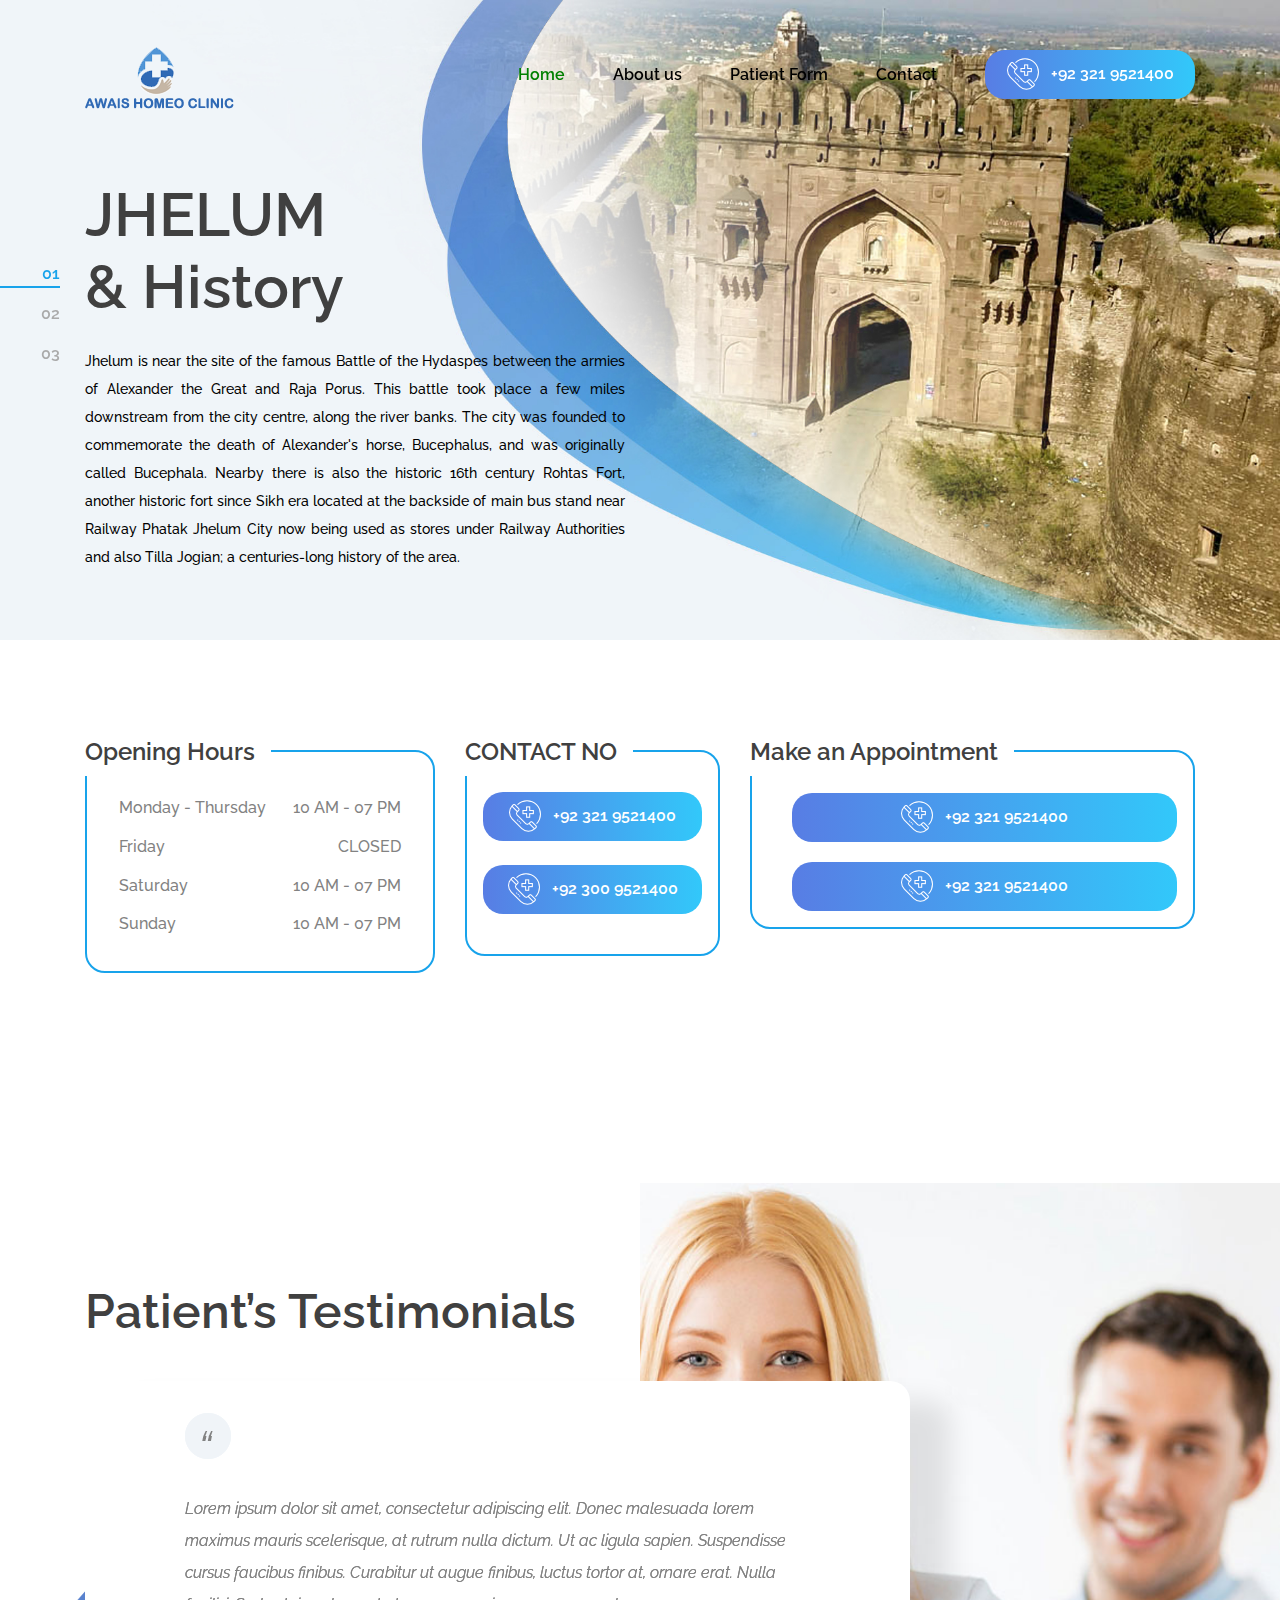
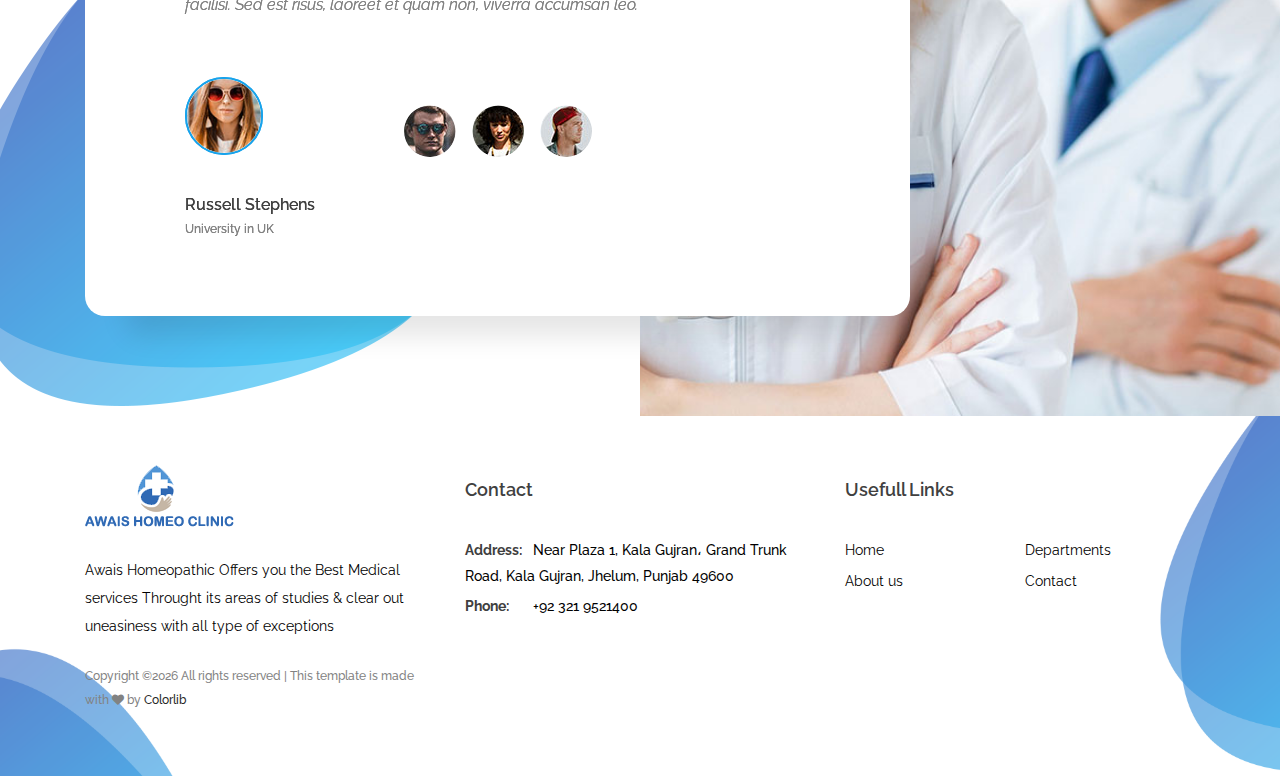
<file: source/index.html>
<!DOCTYPE html>
<html lang="en">
<head>
    <title>Medication</title>

    <!-- Required meta tags -->
    <meta charset="utf-8">
    <meta name="viewport" content="width=device-width, initial-scale=1, shrink-to-fit=no">

    <!-- Bootstrap CSS -->
    <link rel="stylesheet" href="css/bootstrap.min.css">

    <link rel="stylesheet" type="text/css" href="https://cdnjs.cloudflare.com/ajax/libs/font-awesome/4.7.0/css/font-awesome.min.css">

    <!-- Swiper CSS -->
    <link rel="stylesheet" href="css/swiper.min.css">

    <!-- Styles -->
    <link rel="stylesheet" href="style.css">
    <script src="js/custom.js"></script>
</head>
<body>
    <header class="site-header">
        <div class="nav-bar">
            <div class="container">
                <div class="row">
                    <div class="col-12 d-flex flex-wrap justify-content-between align-items-center">
                        <div class="site-branding d-flex align-items-center">
                           <a class="d-block" href="index.html" rel="home"><img class="d-block" src="images/logo.png" alt="logo"></a>
                        </div><!-- .site-branding -->

                        <nav class="site-navigation d-flex justify-content-end align-items-center">
                            <ul class="d-flex flex-column flex-lg-row justify-content-lg-end align-items-center">
                                <li class="current-menu-item"><a href="index.html">Home</a></li>
                                <li><a href="about.html">About us</a></li>
                                <li><a href="news.html">Patient Form</a></li>
                                <li><a href="contact.html">Contact</a></li>


                                <li class="call-btn button gradient-bg mt-3 mt-md-0">
                                    <a class="d-flex justify-content-center align-items-center" href="#"><img src="images/emergency-call.png"> +92 321 9521400</a>
                                </li>
                            </ul>
                        </nav><!-- .site-navigation -->

                        <div class="hamburger-menu d-lg-none">
                            <span></span>
                            <span></span>
                            <span></span>
                            <span></span>
                        </div><!-- .hamburger-menu -->
                    </div><!-- .col -->
                </div><!-- .row -->
            </div><!-- .container -->
        </div><!-- .nav-bar -->

        <div class="swiper-container hero-slider">
            <div class="swiper-wrapper">
                <div class="swiper-slide hero-content-wrap" style="background-image: url('images/hero-1.jpg');">
                    <div class="hero-content-overlay position-absolute w-100 h-100">
                        <div class="container h-100">
                            <div class="row h-100">
                                <div class="col-12 col-lg-6 d-flex flex-column justify-content-center align-items-start" style="margin-top: 150px;">
                                    <header class="entry-header">
                                        <h1 style=" ">JHELUM<br> & History</h1>
                                    </header><!-- .entry-header -->

                                    <div class="entry-content mt-4">
                                        <p style="color: black; text-align: justify;">Jhelum is near the site of the famous Battle of the Hydaspes between the armies of Alexander the Great and Raja Porus. This battle took place a few miles downstream from the city centre, along the river banks. The city was founded to commemorate the death of Alexander's horse, Bucephalus, and was originally called Bucephala. Nearby there is also the historic 16th century Rohtas Fort, another historic fort since Sikh era located at the backside of main bus stand near Railway Phatak Jhelum City now being used as stores under Railway Authorities and also Tilla Jogian; a centuries-long history of the area. </p>
                                    </div><!-- .entry-content -->

                                    <footer class="entry-footer d-flex flex-wrap align-items-center mt-4">
                                        
                                    </footer><!-- .entry-footer -->
                                </div><!-- .col -->
                            </div><!-- .row -->
                        </div><!-- .container -->
                    </div><!-- .hero-content-overlay -->
                </div><!-- .hero-content-wrap -->

                <div class="swiper-slide hero-content-wrap" style="background-image: url('images/hero-2.jpg')">
                    <div class="hero-content-overlay position-absolute w-100 h-100">
                        <div class="container h-100">
                            <div class="row h-100">
                                <div class="col-12 col-lg-6 d-flex flex-column justify-content-center align-items-start" style="margin-top: 150px;">
                                    <header class="entry-header">
                                        <h1>Jhelum<br>River</h1>
                                    </header><!-- .entry-header -->

                                    <div class="entry-content mt-4">
                                        <p style="color: black; text-align: justify;">Jehlum River or Jhelum River is the largest and most western of the five rivers of Punjab, and passes through Jhelum District. It is a tributary of the Indus River and has a total length of about 480 miles (774 kilometers).</p>
                                    </div><!-- .entry-content -->

                                    <footer class="entry-footer d-flex flex-wrap align-items-center mt-4">
                                        
                                    </footer><!-- .entry-footer -->
                                </div><!-- .col -->
                            </div><!-- .row -->
                        </div><!-- .container -->
                    </div><!-- .hero-content-overlay -->
                </div><!-- .hero-content-wrap -->

                <div class="swiper-slide hero-content-wrap" style="background-image: url('images/hero-3.jpg')">
                    <div class="hero-content-overlay position-absolute w-100 h-100">
                        <div class="container h-100">
                            <div class="row h-100">
                                <div class="col-12 col-lg-6 d-flex flex-column justify-content-center align-items-start" style="margin-top: 150px;">
                                    <header class="entry-header">
                                        <h1>About Awais<br>Homeopathic Clinic</h1>
                                    </header><!-- .entry-header -->

                                    <div class="entry-content mt-4">
                                        <p>Homoeopathic Medical Practitioner & Principal Hadi Homopathic Medical Collage Jhelum. Northern Punjab Rawalpindi, Pakistan</p>
                                    </div><!-- .entry-content -->

                                    <footer class="entry-footer d-flex flex-wrap align-items-center mt-4">
                                        
                                    </footer><!-- .entry-footer -->
                                </div><!-- .col -->
                            </div><!-- .row -->
                        </div><!-- .container -->
                    </div><!-- .hero-content-overlay -->
                </div><!-- .hero-content-wrap -->
            </div><!-- .swiper-wrapper -->

            <div class="pagination-wrap position-absolute w-100">
                <div class="swiper-pagination d-flex flex-row flex-md-column"></div>
            </div><!-- .pagination-wrap -->
        </div><!-- .hero-slider -->
    </header><!-- .site-header -->

    <div class="homepage-boxes">
        <div class="container">
            <div class="row">
                <div class="col-12 col-md-6 col-lg-4">
                    <div class="opening-hours">
                        <h2 class="d-flex align-items-center">Opening Hours</h2>

                        <ul class="p-0 m-0">
                            <li>Monday - Thursday <span>10 AM - 07 PM </span></li>
                            <li>Friday <span>CLOSED</span></li>
                            <li>Saturday <span>10 AM - 07 PM</span></li>
                            <li>Sunday <span>10 AM - 07 PM</span></li>
                        </ul>
                    </div>
                </div>

                <div class="col-12 col-md-6 col-lg-3 mt-5 mt-md-0">
                    <div class="emergency-box">
                        <h2 class="d-flex align-items-center">CONTACT NO</h2>

                        <div class="call-btn button gradient-bg">
                            <a class="d-flex justify-content-center align-items-center" href="#"><img src="images/emergency-call.png"> +92 321 9521400</a>
                        </div>

                        <div class="call-btn button gradient-bg">
                            <a class="d-flex justify-content-center align-items-center" href="#"><img src="images/emergency-call.png"> +92 300 9521400</a>
                        </div>
                       
                    </div>
                </div>

                <div class="col-12 col-md-6 col-lg-5 mt-5 mt-lg-0">
                    <div class="appointment-box">
                        <h2 class="d-flex align-items-center">Make an Appointment</h2>

                       <!-- <form class="d-flex flex-wrap justify-content-between">
                            <select class="select-department">
                                <option value="value1">Select Department</option>
                                <option value="value2">Select Department 1</option>
                                <option value="value3">Select Department 2</option>
                            </select>

                            <select class="select-doctor">
                                <option>Select Doctor</option>
                                <option>Select Doctor 1</option>
                                <option>Select Doctor 2</option>
                            </select>

                            <input type="text" placeholder="Name">

                            <input type="number" placeholder="Phone No">

                            <input class="button gradient-bg" type="submit" value="Boom Appoitnment">
                        </form> -->

                        <div class="call-btn button gradient-bg" style="margin-top: 25px;">
                            <a class="d-flex justify-content-center align-items-center" href="#"><img src="images/emergency-call.png"> +92 321 9521400</a>
                        </div>

                        <div class="call-btn button gradient-bg" style="margin-top: 20px;">
                            <a class="d-flex justify-content-center align-items-center" href="#"><img src="images/emergency-call.png"> +92 321 9521400</a>
                        </div>
                    </div>

                </div>
            </div>
        </div>
    </div>

    <section class="testimonial-section">
        <div class="container">
            <div class="row">
                <div class="col-12">
                    <h2>Patient’s Testimonials</h2>
                </div>
            </div>
        </div>

        <!-- Swiper -->
        <div class="testimonial-slider">
            <div class="container">
                <div class="row">
                    <div class="col-12 col-lg-9">
                        <div class="testimonial-bg-shape">
                            <div class="swiper-container testimonial-slider-wrap">
                                <div class="swiper-wrapper">
                                    <div class="swiper-slide">
                                        <div class="entry-content">
                                            <p>Lorem ipsum dolor sit amet, consectetur adipiscing elit. Donec malesuada lorem maximus mauris scelerisque, at rutrum nulla dictum. Ut ac ligula sapien. Suspendisse cursus faucibus finibus. Curabitur ut augue finibus, luctus tortor at, ornare erat. Nulla facilisi. Sed est risus, laoreet et quam non, viverra accumsan leo.</p>
                                        </div><!-- .entry-content -->

                                        <div class="entry-footer">
                                            <figure class="user-avatar">
                                                <img src="images/user-1.jpg" alt="">
                                            </figure><!-- .user-avatar -->

                                            <h3 class="testimonial-user">Russell Stephens <span>University in UK</span></h3>
                                        </div><!-- .entry-footer -->
                                    </div><!-- .swiper-slide -->

                                    <div class="swiper-slide">
                                        <div class="entry-content">
                                            <p>Lorem ipsum dolor sit amet, consectetur adipiscing elit. Donec malesuada lorem maximus mauris scelerisque, at rutrum nulla dictum. Ut ac ligula sapien. Suspendisse cursus faucibus finibus. Curabitur ut augue finibus, luctus tortor at, ornare erat. Nulla facilisi. Sed est risus, laoreet et quam non, viverra accumsan leo.</p>
                                        </div><!-- .entry-content -->

                                        <div class="entry-footer">
                                            <figure class="user-avatar">
                                                <img src="images/user-2.jpg" alt="">
                                            </figure><!-- .user-avatar -->

                                            <h3 class="testimonial-user">Russell Stephens <span>University in UK</span></h3>
                                        </div><!-- .entry-footer -->
                                    </div><!-- .swiper-slide -->

                                    <div class="swiper-slide">
                                        <div class="entry-content">
                                            <p>Lorem ipsum dolor sit amet, consectetur adipiscing elit. Donec malesuada lorem maximus mauris scelerisque, at rutrum nulla dictum. Ut ac ligula sapien. Suspendisse cursus faucibus finibus. Curabitur ut augue finibus, luctus tortor at, ornare erat. Nulla facilisi. Sed est risus, laoreet et quam non, viverra accumsan leo.</p>
                                        </div><!-- .entry-content -->

                                        <div class="entry-footer">
                                            <figure class="user-avatar">
                                                <img src="images/user-3.jpg" alt="">
                                            </figure><!-- .user-avatar -->

                                            <h3 class="testimonial-user">Russell Stephens <span>University in UK</span></h3>
                                        </div><!-- .entry-footer -->
                                    </div><!-- .swiper-slide -->

                                    <div class="swiper-slide">
                                        <div class="entry-content">
                                            <p>Lorem ipsum dolor sit amet, consectetur adipiscing elit. Donec malesuada lorem maximus mauris scelerisque, at rutrum nulla dictum. Ut ac ligula sapien. Suspendisse cursus faucibus finibus. Curabitur ut augue finibus, luctus tortor at, ornare erat. Nulla facilisi. Sed est risus, laoreet et quam non, viverra accumsan leo.</p>
                                        </div><!-- .entry-content -->

                                        <div class="entry-footer">
                                            <figure class="user-avatar">
                                                <img src="images/user-4.jpg" alt="">
                                            </figure><!-- .user-avatar -->

                                            <h3 class="testimonial-user">Russell Stephens <span>University in UK</span></h3>
                                        </div><!-- .entry-footer -->
                                    </div><!-- .swiper-slide -->
                                </div><!-- .swiper-wrapper -->

                                <div class="swiper-pagination-wrap">
                                    <div class="container">
                                        <div class="row">
                                            <div class="col-12">
                                                <div class="swiper-pagination position-relative flex justify-content-center align-items-center"></div>
                                            </div><!-- .col -->
                                        </div><!-- .row -->
                                    </div><!-- .container -->
                                </div>
                            </div>
                        </div>
                    </div>
                </div>
            </div>
        </div><!-- .testimonial-slider -->
    </section><!-- .testimonial-section -->

  <!--  <div class="the-news">
        <div class="container">
            <div class="row">
                <div class="col-12">
                    <h2>The News</h2>

                    <div class="row">
                        <div class="col-12 col-md-6 col-lg-4">
                            <div class="the-news-wrap">
                                <figure class="post-thumbnail">
                                    <a href="#"><img src="images/news-1.png" alt=""></a>
                                </figure>

                                <header class="entry-header">
                                    <h3>The latest in Medicine</h3>

                                    <div class="post-metas d-flex flex-wrap align-items-center">
                                        <div class="posted-date"><label>Date: </label><a href="#">April 12, 2018</a></div>

                                        <div class="posted-by"><label>By: </label><a href="#">Dr. Jake Williams</a></div>

                                        <div class="post-comments"><a href="#">2 Comments</a></div>
                                    </div>
                                </header>

                                <div class="entry-content">
                                    <p>Lorem ipsum dolor sit amet, consectetur adipiscing elit. Donec malesuada lorem maximus mauris scelerisque, at rutrum nulla dictum. Ut ac ligula sapien. Suspendisse cursus faucibus finibus. </p>
                                </div>
                            </div>
                        </div>

                        <div class="col-12 col-md-6 col-lg-4">
                            <div class="the-news-wrap">
                                <figure class="post-thumbnail">
                                    <a href="#"><img src="images/news-2.png" alt=""></a>
                                </figure>

                                <header class="entry-header">
                                    <h3>All you need to know about pills</h3>

                                    <div class="post-metas d-flex flex-wrap align-items-center">
                                        <div class="posted-date"><label>Date: </label><a href="#">April 12, 2018</a></div>

                                        <div class="posted-by"><label>By: </label><a href="#">Dr. Jake Williams</a></div>

                                        <div class="post-comments"><a href="#">2 Comments</a></div>
                                    </div>
                                </header>

                                <div class="entry-content">
                                    <p>Lorem ipsum dolor sit amet, consectetur adipiscing elit. Donec malesuada lorem maximus mauris scelerisque, at rutrum nulla dictum. Ut ac ligula sapien. Suspendisse cursus faucibus finibus. </p>
                                </div>
                            </div>
                        </div>

                        <div class="col-12 col-md-6 col-lg-4">
                            <div class="the-news-wrap">
                                <figure class="post-thumbnail">
                                    <a href="#"><img src="images/news-3.png" alt=""></a>
                                </figure>

                                <header class="entry-header">
                                    <h3>Marketing and Medicine</h3>

                                    <div class="post-metas d-flex flex-wrap align-items-center">
                                        <div class="posted-date"><label>Date: </label><a href="#">April 12, 2018</a></div>

                                        <div class="posted-by"><label>By: </label><a href="#">Dr. Jake Williams</a></div>

                                        <div class="post-comments"><a href="#">2 Comments</a></div>
                                    </div>
                                </header>

                                <div class="entry-content">
                                    <p>Lorem ipsum dolor sit amet, consectetur adipiscing elit. Donec malesuada lorem maximus mauris scelerisque, at rutrum nulla dictum. Ut ac ligula sapien. Suspendisse cursus faucibus finibus. </p>
                                </div>
                            </div>
                        </div>
                    </div>
                </div>
            </div>
        </div>
    </div> -->

    <!--
    <div class="subscribe-banner">
        <div class="container">
            <div class="row">
                <div class="col-12 col-lg-8 offset-lg-2">
                    <h2>Subscribe to our newsletter</h2>

                    <form>
                        <input type="email" placeholder="E-mail address">
                        <input class="button gradient-bg" type="submit" value="Subscribe">
                    </form>
                </div>
            </div>
        </div>
    </div>
    -->
    <footer class="site-footer">
        <div class="footer-widgets">
            <div class="container">
                <div class="row">
                    <div class="col-12 col-md-6 col-lg-4">
                        <div class="foot-about">
                            <h2><a href="#"><img src="images/logo.png" alt=""></a></h2>

                            <p style="color: black;">Awais Homeopathic Offers you the Best Medical services Throught its areas of studies & clear out uneasiness with all type of exceptions </p>

                            <p class="copyright"><!-- Link back to Colorlib can't be removed. Template is licensed under CC BY 3.0. -->
Copyright &copy;<script>document.write(new Date().getFullYear());</script> All rights reserved | This template is made with <i class="fa fa-heart" aria-hidden="true"></i> by <a href="https://colorlib.com" target="_blank">Colorlib</a>
<!-- Link back to Colorlib can't be removed. Template is licensed under CC BY 3.0. --></p>
                        </div><!-- .foot-about -->
                    </div><!-- .col -->

                    <div class="col-12 col-md-6 col-lg-4 mt-5 mt-md-0">
                        <div class="foot-contact">
                            <h2>Contact</h2>

                            <ul class="p-0 m-0">
                                <li style="color: black;"><span><strong>Address:</strong></span> Near Plaza 1, Kala Gujran، Grand Trunk Road, Kala Gujran, Jhelum, Punjab 49600</li>
                                <li style="color: black;"><span><strong>Phone:</strong></span> +92 321 9521400</li>
                                
                            </ul>
                        </div>
                    </div><!-- .col -->

                    <div class="col-12 col-md-6 col-lg-4 mt-5 mt-md-0">
                        <div class="foot-links">
                            <h2>Usefull Links</h2>

                            <ul class="p-0 m-0" >
                                <li ><a href="index.html" style="color: black;">Home</a></li>
                                <li ><a href="about.html" style="color: black;">About us</a></li>
                                <li><a href="#" style="color: black;">Departments</a></li>
                                <li><a href="contact.html" style="color: black;">Contact</a></li>
                                
                            </ul>
                        </div><!-- .foot-links -->
                    </div><!-- .col -->
                </div><!-- .row -->
            </div><!-- .container -->
        </div><!-- .footer-widgets -->
    </footer><!-- .site-footer -->

    <script type='text/javascript' src='js/jquery.js'></script>
    <script type='text/javascript' src='js/jquery.collapsible.min.js'></script>
    <script type='text/javascript' src='js/swiper.min.js'></script>
    <script type='text/javascript' src='js/jquery.countdown.min.js'></script>
    <script type='text/javascript' src='js/circle-progress.min.js'></script>
    <script type='text/javascript' src='js/jquery.countTo.min.js'></script>
    <script type='text/javascript' src='js/jquery.barfiller.js'></script>
    <script type='text/javascript' src='js/custom.js'></script>
</body>
</html>
</file>
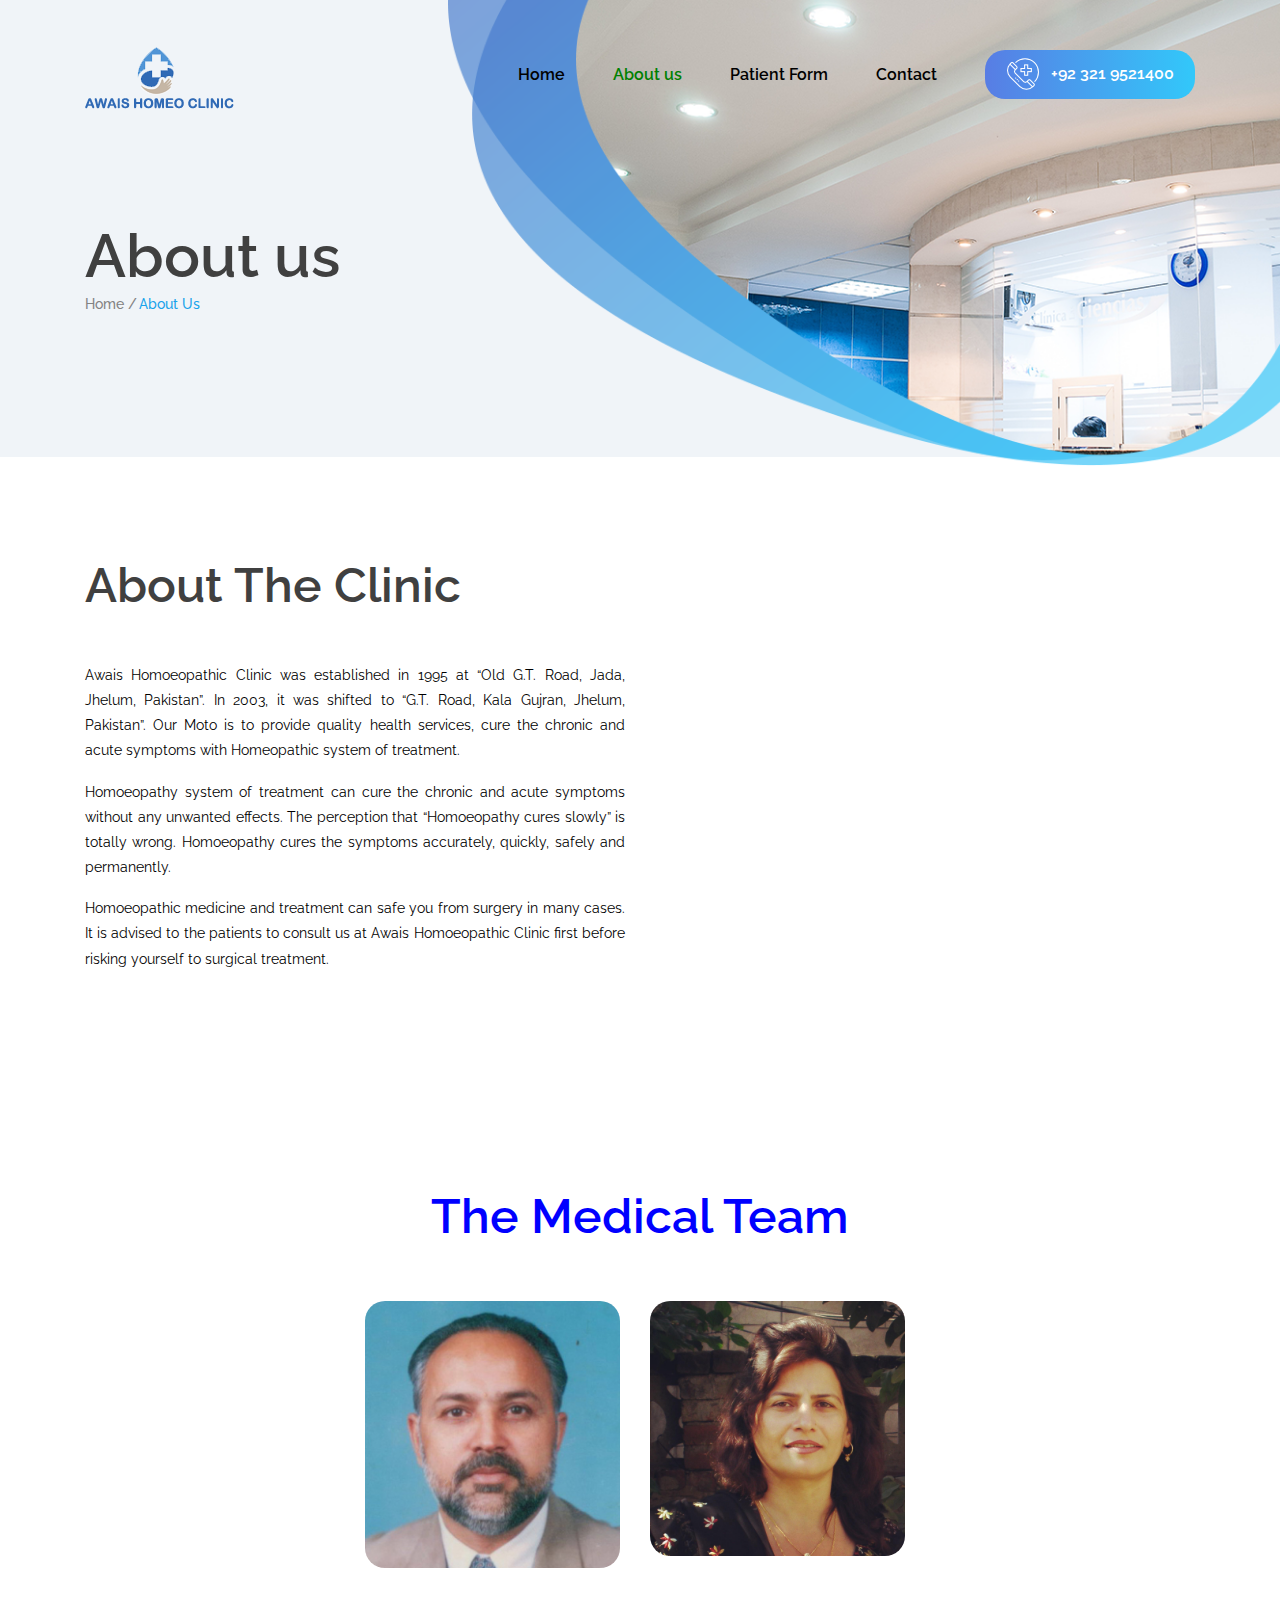
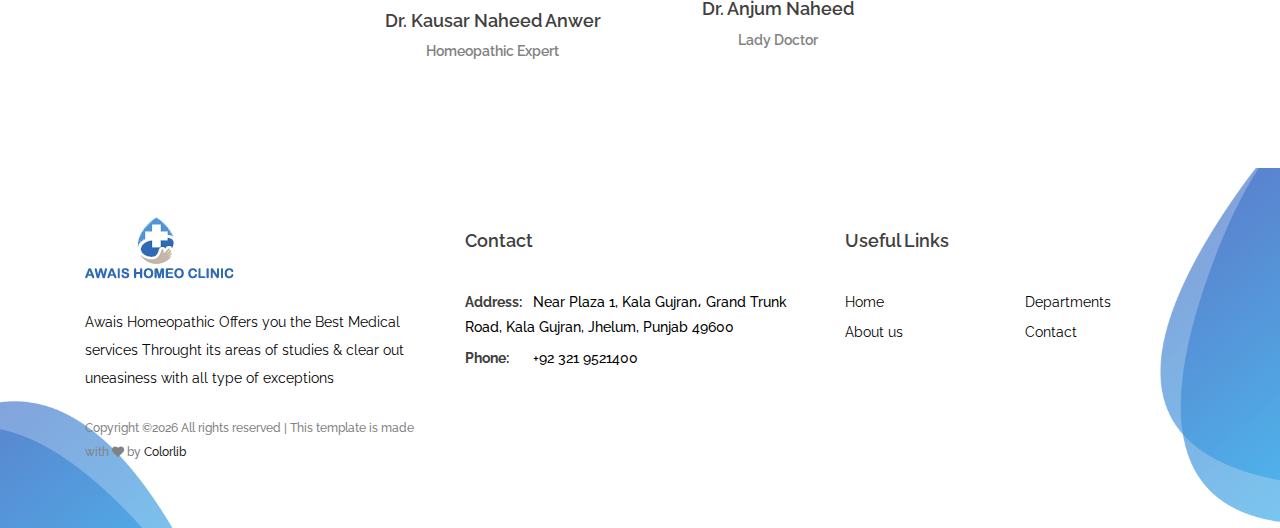
<file: source/about.html>
<!DOCTYPE html>
<html lang="en">
<head>
    <title>About US</title>

    <!-- Required meta tags -->
    <meta charset="utf-8">
    <meta name="viewport" content="width=device-width, initial-scale=1, shrink-to-fit=no">

    <!-- Bootstrap CSS -->
    <link rel="stylesheet" href="css/bootstrap.min.css">

    <link rel="stylesheet" type="text/css" href="https://cdnjs.cloudflare.com/ajax/libs/font-awesome/4.7.0/css/font-awesome.min.css">

    <!-- Swiper CSS -->
    <link rel="stylesheet" href="css/swiper.min.css">

    <!-- Styles -->
    <link rel="stylesheet" href="style.css">
</head>
<body class="single-page">
    <header class="site-header">
        <div class="nav-bar">
            <div class="container">
                <div class="row">
                    <div class="col-12 d-flex flex-wrap justify-content-between align-items-center">
                        <div class="site-branding d-flex align-items-center">
                            <a class="d-block" href="index.html" rel="home"><img class="d-block" src="images/logo.png" alt="logo"></a>
                        </div><!-- .site-branding -->

                        <nav class="site-navigation d-flex justify-content-end align-items-center">
                            <ul class="d-flex flex-column flex-lg-row justify-content-lg-end align-items-center">
                                <li ><a href="index.html">Home</a></li>
                                <li class="current-menu-item"><a href="about.html">About us</a></li>
                                <li><a href="news.html">Patient Form</a></li>
                                <li><a href="contact.html">Contact</a></li>

                                <li class="call-btn button gradient-bg mt-3 mt-md-0">
                                    <a class="d-flex justify-content-center align-items-center" href="#"><img src="images/emergency-call.png"> +92 321 9521400</a>
                                </li>
                            </ul>
                        </nav><!-- .site-navigation -->

                        <div class="hamburger-menu d-lg-none">
                            <span></span>
                            <span></span>
                            <span></span>
                            <span></span>
                        </div><!-- .hamburger-menu -->
                    </div><!-- .col -->
                </div><!-- .row -->
            </div><!-- .container -->
        </div><!-- .nav-bar -->

        <div class="container">
            <div class="row">
                <div class="col-12">
                    <h1>About us</h1>

                    <div class="breadcrumbs">
                        <ul class="d-flex flex-wrap align-items-center p-0 m-0">
                            <li><a href="#">Home</a></li>
                            <li>About Us</li>
                        </ul>
                    </div><!-- .breadcrumbs -->

                </div>
            </div>
        </div>

        <img class="header-img" src="images/about-bg.png" alt="">
    </header><!-- .site-header -->

    <div class="med-history">
        <div class="container">
            <div class="row align-items-end">
                <div class="col-12 col-lg-6">
                    <h2>About The Clinic</h2>

                    <p style="color:black; text-align: justify; ">Awais Homoeopathic Clinic was established in 1995 at “Old G.T. Road, Jada, Jhelum, Pakistan”. In 2003, it was shifted to “G.T. Road, Kala Gujran, Jhelum, Pakistan”. Our Moto is to provide quality health services, cure the chronic and acute symptoms with Homeopathic system of treatment.</p>

					<p style="color:black; text-align: justify; ">Homoeopathy system of treatment can cure the chronic and acute symptoms without any unwanted effects. The perception that “Homoeopathy cures slowly” is totally wrong. Homoeopathy cures the symptoms accurately, quickly, safely and permanently.</p>

					<p style="color:black; text-align: justify; ">Homoeopathic medicine and treatment can safe you from surgery in many cases. It is advised to the patients to consult us at Awais Homoeopathic Clinic first before risking yourself to surgical treatment.</p>
                </div>

                <div class="col-12 col-lg-6 mt-5 mt-lg-0">
                    
                </div>
            </div>
        </div>
    </div>
    <div class="medical-team">
        <div class="container">
            <div class="row">
                <div class="col-12">
                    <h2 style="text-align: center; color: blue;">The Medical Team</h2>
                </div>

                <div class="col-12 col-md-6 col-lg-3 mt-5 mt-md-0" style="margin-left: 280px;">
                    <div class="medical-team-wrap">
                        <img src="images/team-5.jpg" alt="">

                        <h4>Dr. Kausar Naheed Anwer</h4>
                        <h5>Homeopathic Expert</h5>
                    </div>
                </div>

                <div class="col-12 col-md-6 col-lg-3 mt-5 mt-lg-0">
                    <div class="medical-team-wrap">
                        <img src="images/dr anjum naheed.jpg" alt="">

                        <h4>Dr. Anjum Naheed</h4>
                        <h5>Lady Doctor</h5>
                    </div>
                </div>

                
            </div>
        </div>
    </div>

    

    <footer class="site-footer">
        <div class="footer-widgets">
            <div class="container">
                <div class="row">
                    <div class="col-12 col-md-6 col-lg-4">
                        <div class="foot-about">
                            <h2><a href="#"><img src="images/logo.png" alt=""></a></h2>

                            <p style="color: black;">Awais Homeopathic Offers you the Best Medical services Throught its areas of studies & clear out uneasiness with all type of exceptions </p>

                            <p class="copyright"><!-- Link back to Colorlib can't be removed. Template is licensed under CC BY 3.0. -->
Copyright &copy;<script>document.write(new Date().getFullYear());</script> All rights reserved | This template is made with <i class="fa fa-heart" aria-hidden="true"></i> by <a href="https://colorlib.com" target="_blank">Colorlib</a>
<!-- Link back to Colorlib can't be removed. Template is licensed under CC BY 3.0. --></p>
                        </div><!-- .foot-about -->
                    </div><!-- .col -->

                    <div class="col-12 col-md-6 col-lg-4 mt-5 mt-md-0">
                        <div class="foot-contact">
                            <h2>Contact</h2>

                            <ul class="p-0 m-0">
                                <li style="color: black;"><span><strong>Address:</strong></span> Near Plaza 1, Kala Gujran، Grand Trunk Road, Kala Gujran, Jhelum, Punjab 49600</li>
                                <li style="color: black;"><span><strong>Phone:</strong></span> +92 321 9521400</li>
                                
                            </ul>
                        </div>
                    </div><!-- .col -->

                    <div class="col-12 col-md-6 col-lg-4 mt-5 mt-md-0">
                        <div class="foot-links">
                            <h2>Useful Links</h2>

                            <ul class="p-0 m-0" >
                                <li ><a href="index.html" style="color: black;">Home</a></li>
                                <li ><a href="about.html" style="color: black;">About us</a></li>
                                <li><a href="#" style="color: black;">Departments</a></li>
                                <li><a href="contact.html" style="color: black;">Contact</a></li>
                                
                            </ul>
                        </div><!-- .foot-links -->
                    </div><!-- .col -->
                </div><!-- .row -->
            </div><!-- .container -->
        </div><!-- .footer-widgets -->
    </footer><!-- .site-footer -->

    <script type='text/javascript' src='js/jquery.js'></script>
    <script type='text/javascript' src='js/jquery.collapsible.min.js'></script>
    <script type='text/javascript' src='js/swiper.min.js'></script>
    <script type='text/javascript' src='js/jquery.countdown.min.js'></script>
    <script type='text/javascript' src='js/circle-progress.min.js'></script>
    <script type='text/javascript' src='js/jquery.countTo.min.js'></script>
    <script type='text/javascript' src='js/jquery.barfiller.js'></script>
    <script type='text/javascript' src='js/custom.js'></script>
</body>
</html>
</file>
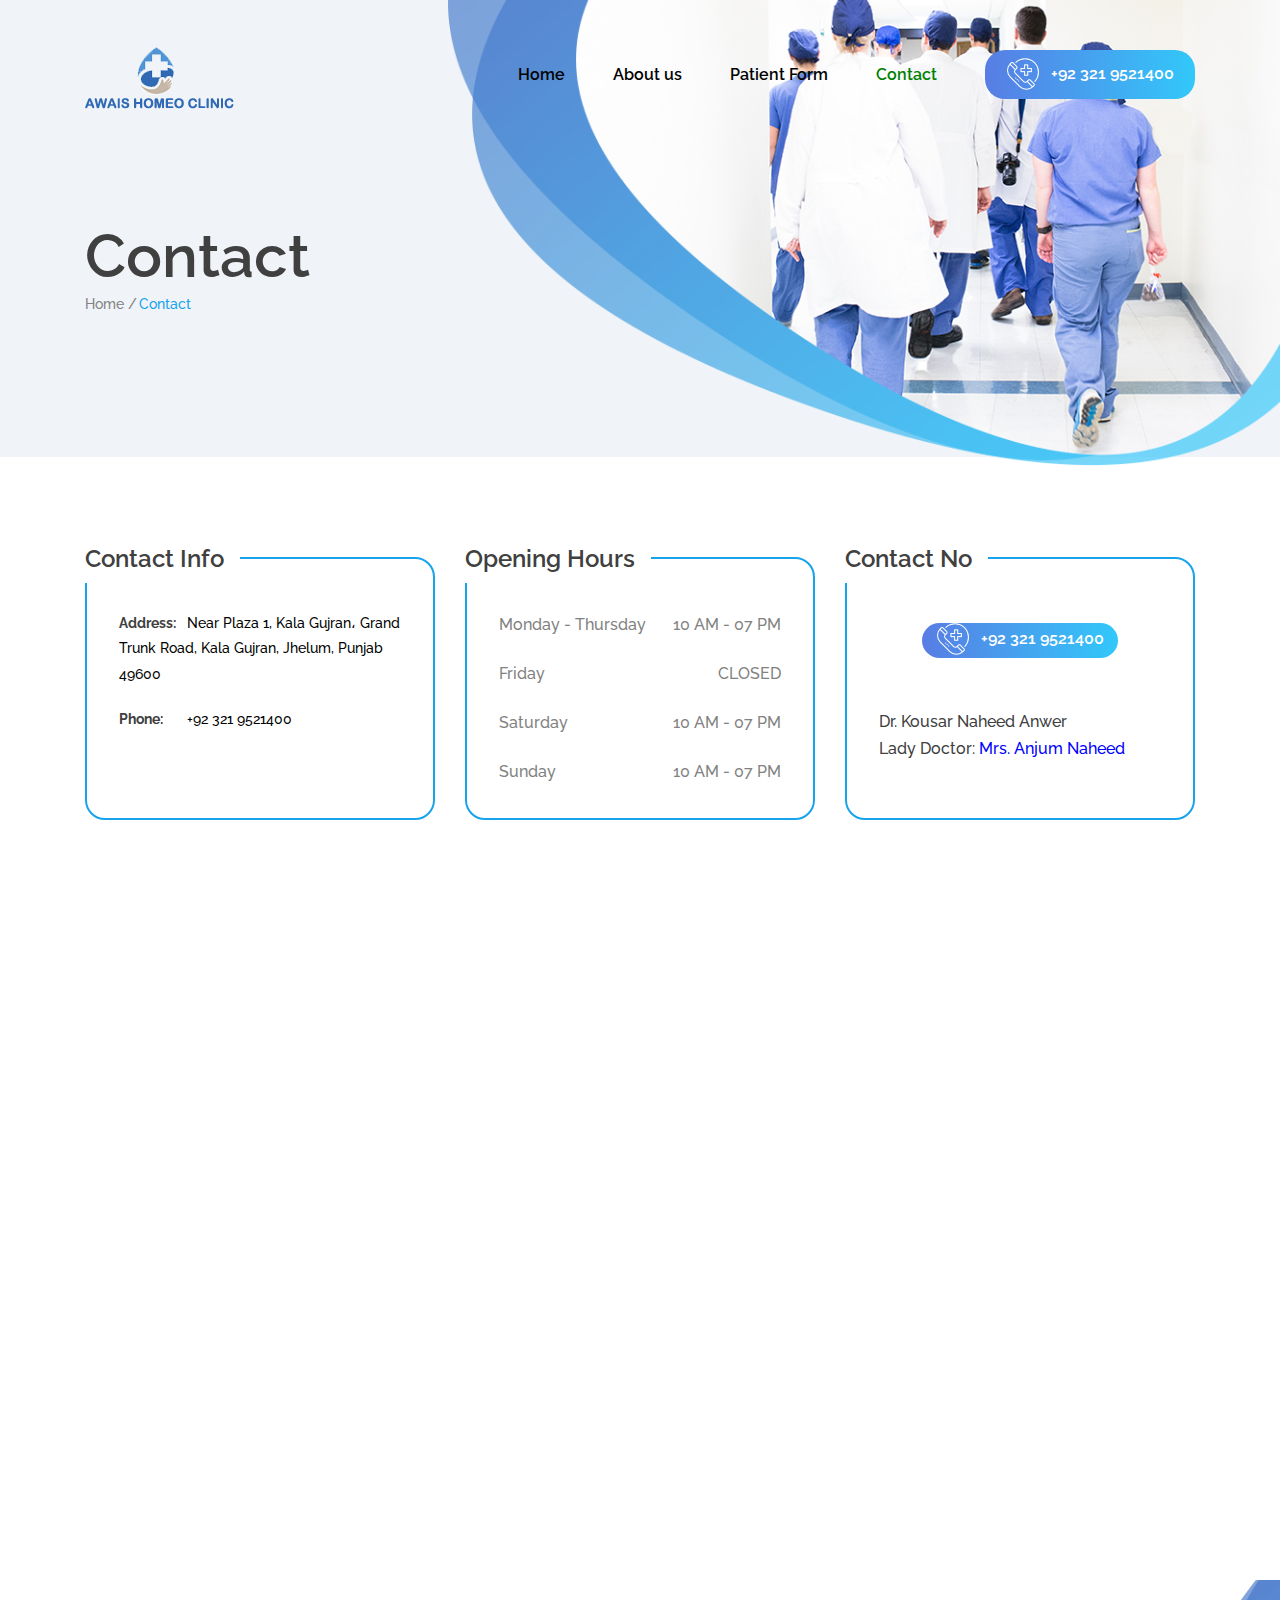
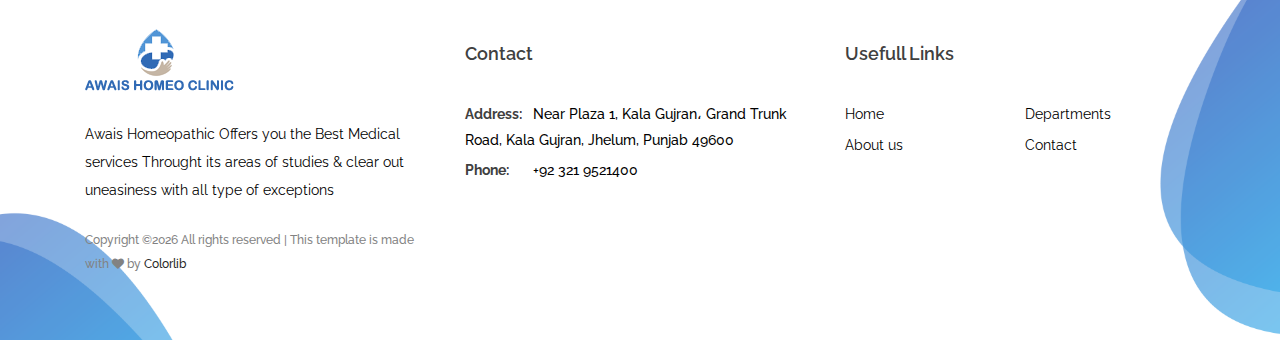
<file: source/contact.html>
<!DOCTYPE html>
<html lang="en">
<head>
    <title>Contacts</title>

    <!-- Required meta tags -->
    <meta charset="utf-8">
    <meta name="viewport" content="width=device-width, initial-scale=1, shrink-to-fit=no">

    <!-- Bootstrap CSS -->
    <link rel="stylesheet" href="css/bootstrap.min.css">

    <link rel="stylesheet" type="text/css" href="https://cdnjs.cloudflare.com/ajax/libs/font-awesome/4.7.0/css/font-awesome.min.css">

    <!-- Swiper CSS -->
    <link rel="stylesheet" href="css/swiper.min.css">

    <!-- Styles -->
    <link rel="stylesheet" href="style.css">
</head>
<body class="single-page">
    <header class="site-header">
        <div class="nav-bar">
            <div class="container">
                <div class="row">
                    <div class="col-12 d-flex flex-wrap justify-content-between align-items-center">
                        <div class="site-branding d-flex align-items-center">
                            <a class="d-block" href="index.html" rel="home"><img class="d-block" src="images/logo.png" alt="logo"></a>
                        </div><!-- .site-branding -->

                        <nav class="site-navigation d-flex justify-content-end align-items-center">
                            <ul class="d-flex flex-column flex-lg-row justify-content-lg-end align-items-center">
                                <li ><a href="index.html">Home</a></li>
                                <li><a href="about.html">About us</a></li>
                                <li><a href="news.html">Patient Form</a></li>
                                <li class="current-menu-item"><a href="contact.html">Contact</a></li>

                                <li class="call-btn button gradient-bg mt-3 mt-md-0">
                                    <a class="d-flex justify-content-center align-items-center" href="#"><img src="images/emergency-call.png"> +92 321 9521400</a>
                                </li>
                            </ul>
                        </nav><!-- .site-navigation -->

                        <div class="hamburger-menu d-lg-none">
                            <span></span>
                            <span></span>
                            <span></span>
                            <span></span>
                        </div><!-- .hamburger-menu -->
                    </div><!-- .col -->
                </div><!-- .row -->
            </div><!-- .container -->
        </div><!-- .nav-bar -->

        <div class="container">
            <div class="row">
                <div class="col-12">
                    <h1>Contact</h1>

                    <div class="breadcrumbs">
                        <ul class="d-flex flex-wrap align-items-center p-0 m-0">
                            <li><a href="#">Home</a></li>
                            <li>Contact</li>
                        </ul>
                    </div><!-- .breadcrumbs -->

                </div>
            </div>
        </div>

        <img class="header-img" src="images/contact-bg.png" alt="">
    </header><!-- .site-header -->

    <div class="contact-page-short-boxes">
        <div class="container">
            <div class="row">
                <div class="col-12 col-md-4">
                    <div class="contact-info h-100">
                        <h2 class="d-flex align-items-center">Contact Info</h2>

                        <ul class="p-0 m-0">
                                <li style="color: black;"><span><strong>Address:</strong></span> Near Plaza 1, Kala Gujran، Grand Trunk Road, Kala Gujran, Jhelum, Punjab 49600</li>
                                <li style="color: black;"><span><strong>Phone:</strong></span> +92 321 9521400</li>
                                
                            </ul>
                    </div>
                </div>

                <div class="col-12 col-md-4 mt-5 mt-lg-0">
                    <div class="opening-hours h-100">
                        <h2 class="d-flex align-items-center">Opening Hours</h2>

                         <ul class="p-0 m-0">
                            <li>Monday - Thursday <span>10 AM - 07 PM </span></li>
                            <li>Friday <span>CLOSED</span></li>
                            <li>Saturday <span>10 AM - 07 PM</span></li>
                            <li>Sunday <span>10 AM - 07 PM</span></li>
                        </ul>
                    </div>
                </div>

                <div class="col-12 col-md-4 mt-5 mt-lg-0">
                    <div class="emergency-box h-100">
                        <h2 class="d-flex align-items-center">Contact No</h2>

                        <div class="call-btn text-center">
                            <a class="d-flex justify-content-center align-items-center button gradient-bg" href="#"><img src="images/emergency-call.png"> +92 321 9521400</a>
                        </div>

                        <h6>Dr. Kousar Naheed Anwer</h6>
                        <h6>Lady Doctor: <SPAN style="color: blue;"> Mrs. Anjum Naheed </SPAN></h6>
                    </div>
                </div>
            </div>
        </div>
    </div>
<!--
    <div class="contact-form">
        <div class="container">
            <div class="row">
                <div class="col-12">
                    <h2>Get in Touch</h2>
                </div>

                <div class="col-12  col-md-4">
                    <input type="text" placeholder="Name">
                </div>

                <div class="col-12 col-md-4">
                    <input type="email" placeholder="E-mail">
                </div>

                <div class="col-12 col-md-4">
                    <input type="text" placeholder="Subject">
                </div>

                <div class="col-12">
                    <textarea name="name" rows="12" cols="80" placeholder="Message"></textarea>
                </div>

                <div class="col-12">
                    <input type="submit" name="" value="Send Message" class="button gradient-bg">
                </div>
            </div>
        </div>
    </div>
-->
    <div class="container">
        <div class="row">
            <div class="col-12">
                <div class="contact-page-map">
                   <iframe src="https://www.google.com/maps/embed?pb=!1m18!1m12!1m3!1d3347.272202604291!2d73.68949901455122!3d32.970219580914126!2m3!1f0!2f0!3f0!3m2!1i1024!2i768!4f13.1!3m3!1m2!1s0x391f91852bcb7c99%3A0x17b19c9c0049f590!2sAwais%20Homoeopathic%20Clinic!5e0!3m2!1sen!2s!4v1571034244854!5m2!1sen!2s" width="600" height="450" frameborder="0" style="border:0;" allowfullscreen=""></iframe>
                </div><!-- map -->
            </div>
        </div>
    </div>







<!--

    <div class="subscribe-banner">
        <div class="container">
            <div class="row">
                <div class="col-12 col-lg-8 offset-lg-2">
                    <h2>Subscribe to our newsletter</h2>

                    <form>
                        <input type="email" placeholder="E-mail address">
                        <input class="button gradient-bg" type="submit" value="Subscribe">
                    </form>
                </div>
            </div>
        </div>
    </div>
-->
    <footer class="site-footer">
        <div class="footer-widgets">
            <div class="container">
                <div class="row">
                    <div class="col-12 col-md-6 col-lg-4">
                        <div class="foot-about">
                            <h2><a href="#"><img src="images/logo.png" alt=""></a></h2>

                            <p style="color: black;">Awais Homeopathic Offers you the Best Medical services Throught its areas of studies & clear out uneasiness with all type of exceptions </p>
                            <p class="copyright"><!-- Link back to Colorlib can't be removed. Template is licensed under CC BY 3.0. -->
Copyright &copy;<script>document.write(new Date().getFullYear());</script> All rights reserved | This template is made with <i class="fa fa-heart" aria-hidden="true"></i> by <a href="https://colorlib.com" target="_blank">Colorlib</a>
<!-- Link back to Colorlib can't be removed. Template is licensed under CC BY 3.0. --></p>
                        </div><!-- .foot-about -->
                    </div><!-- .col -->

                    <div class="col-12 col-md-6 col-lg-4 mt-5 mt-md-0">
                        <div class="foot-contact">
                            <h2>Contact</h2>

                            <ul class="p-0 m-0">
                                <li style="color: black;"><span><strong>Address:</strong></span> Near Plaza 1, Kala Gujran، Grand Trunk Road, Kala Gujran, Jhelum, Punjab 49600</li>
                                <li style="color: black;"><span><strong>Phone:</strong></span> +92 321 9521400</li>
                                
                            </ul>
                        </div>
                    </div><!-- .col -->

                    <div class="col-12 col-md-6 col-lg-4 mt-5 mt-md-0">
                        <div class="foot-links">
                            <h2>Usefull Links</h2>

                            <ul class="p-0 m-0" >
                                <li ><a href="index.html" style="color: black;">Home</a></li>
                                <li ><a href="about.html" style="color: black;">About us</a></li>
                                <li><a href="#" style="color: black;">Departments</a></li>
                                <li><a href="contact.html" style="color: black;">Contact</a></li>
                                
                            </ul>
                        </div><!-- .foot-links -->
                    </div><!-- .col -->
                </div><!-- .row -->
            </div><!-- .container -->
        </div><!-- .footer-widgets -->
    </footer><!-- .site-footer -->

    <script type='text/javascript' src='js/jquery.js'></script>
    <script type='text/javascript' src='js/jquery.collapsible.min.js'></script>
    <script type='text/javascript' src='js/swiper.min.js'></script>
    <script type='text/javascript' src='js/jquery.countdown.min.js'></script>
    <script type='text/javascript' src='js/circle-progress.min.js'></script>
    <script type='text/javascript' src='js/jquery.countTo.min.js'></script>
    <script type='text/javascript' src='js/jquery.barfiller.js'></script>
    <script type='text/javascript' src='js/custom.js'></script>
</body>
</html>
</file>
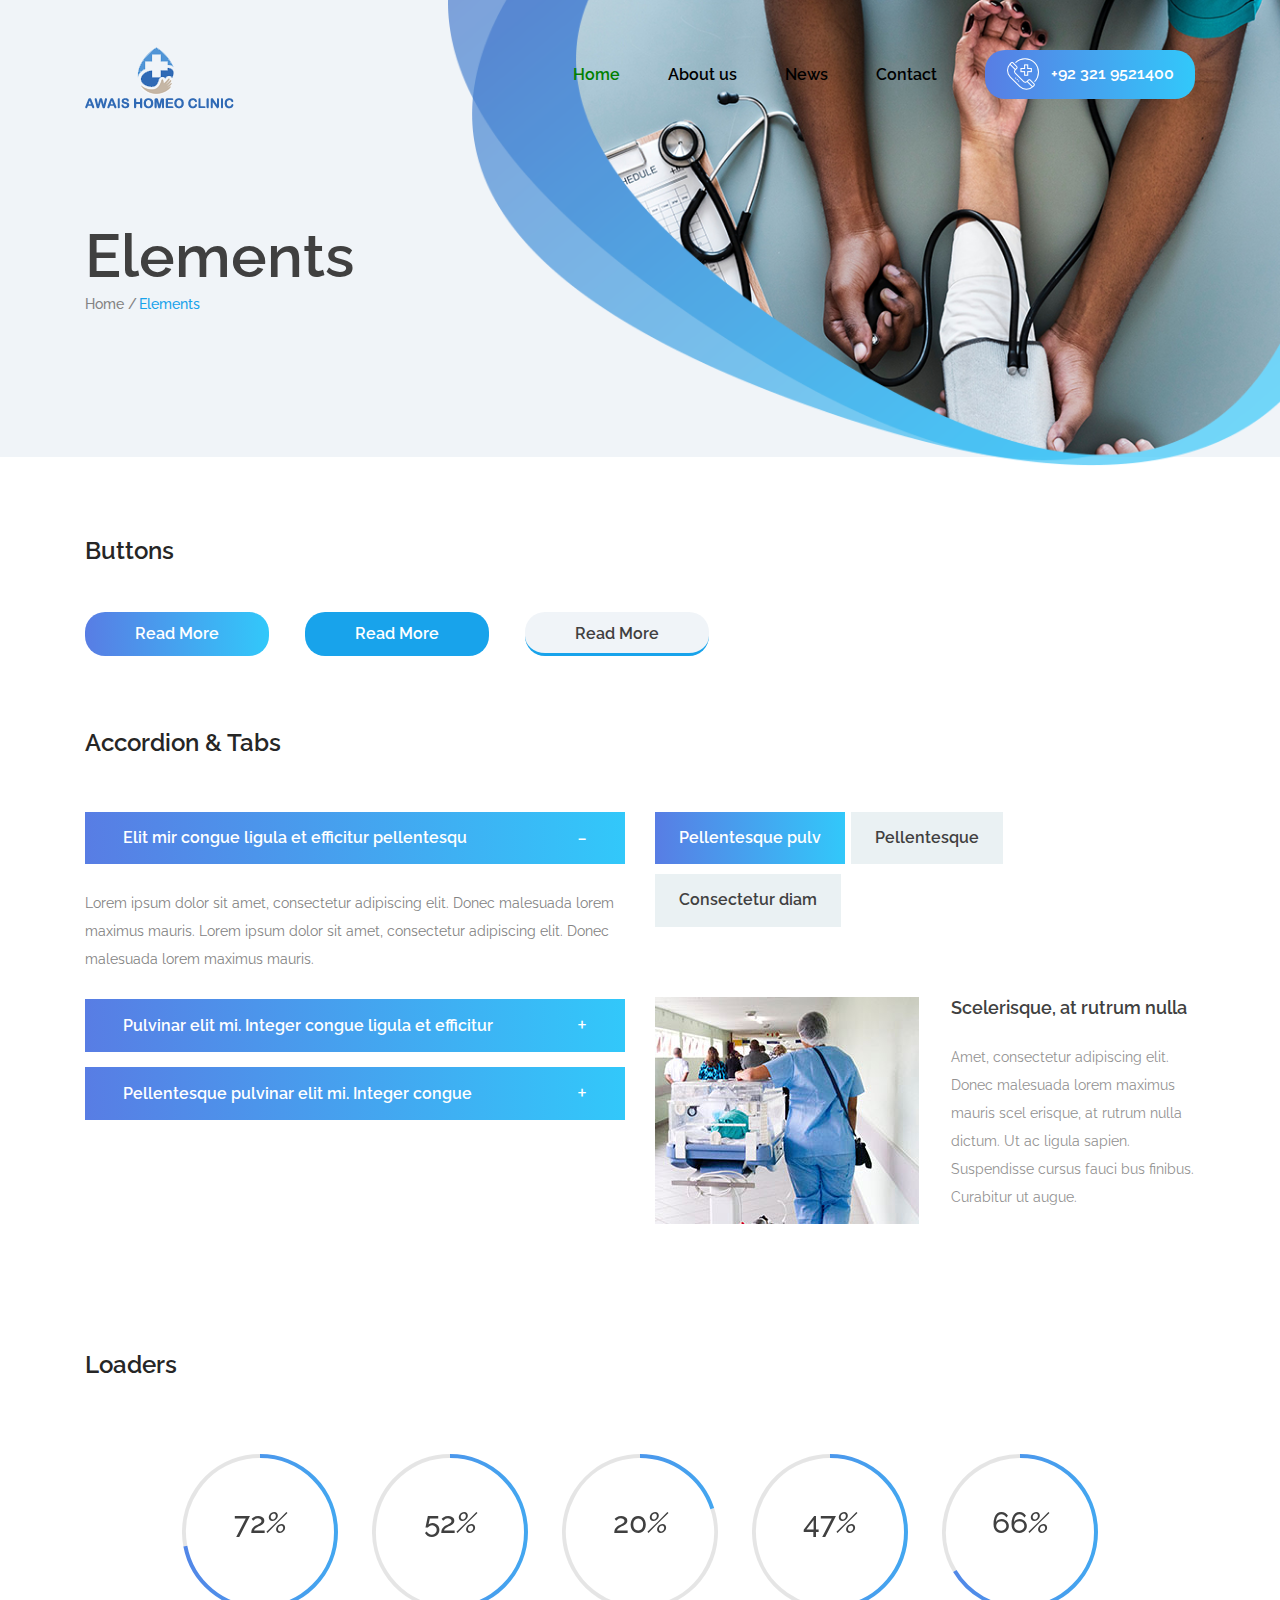
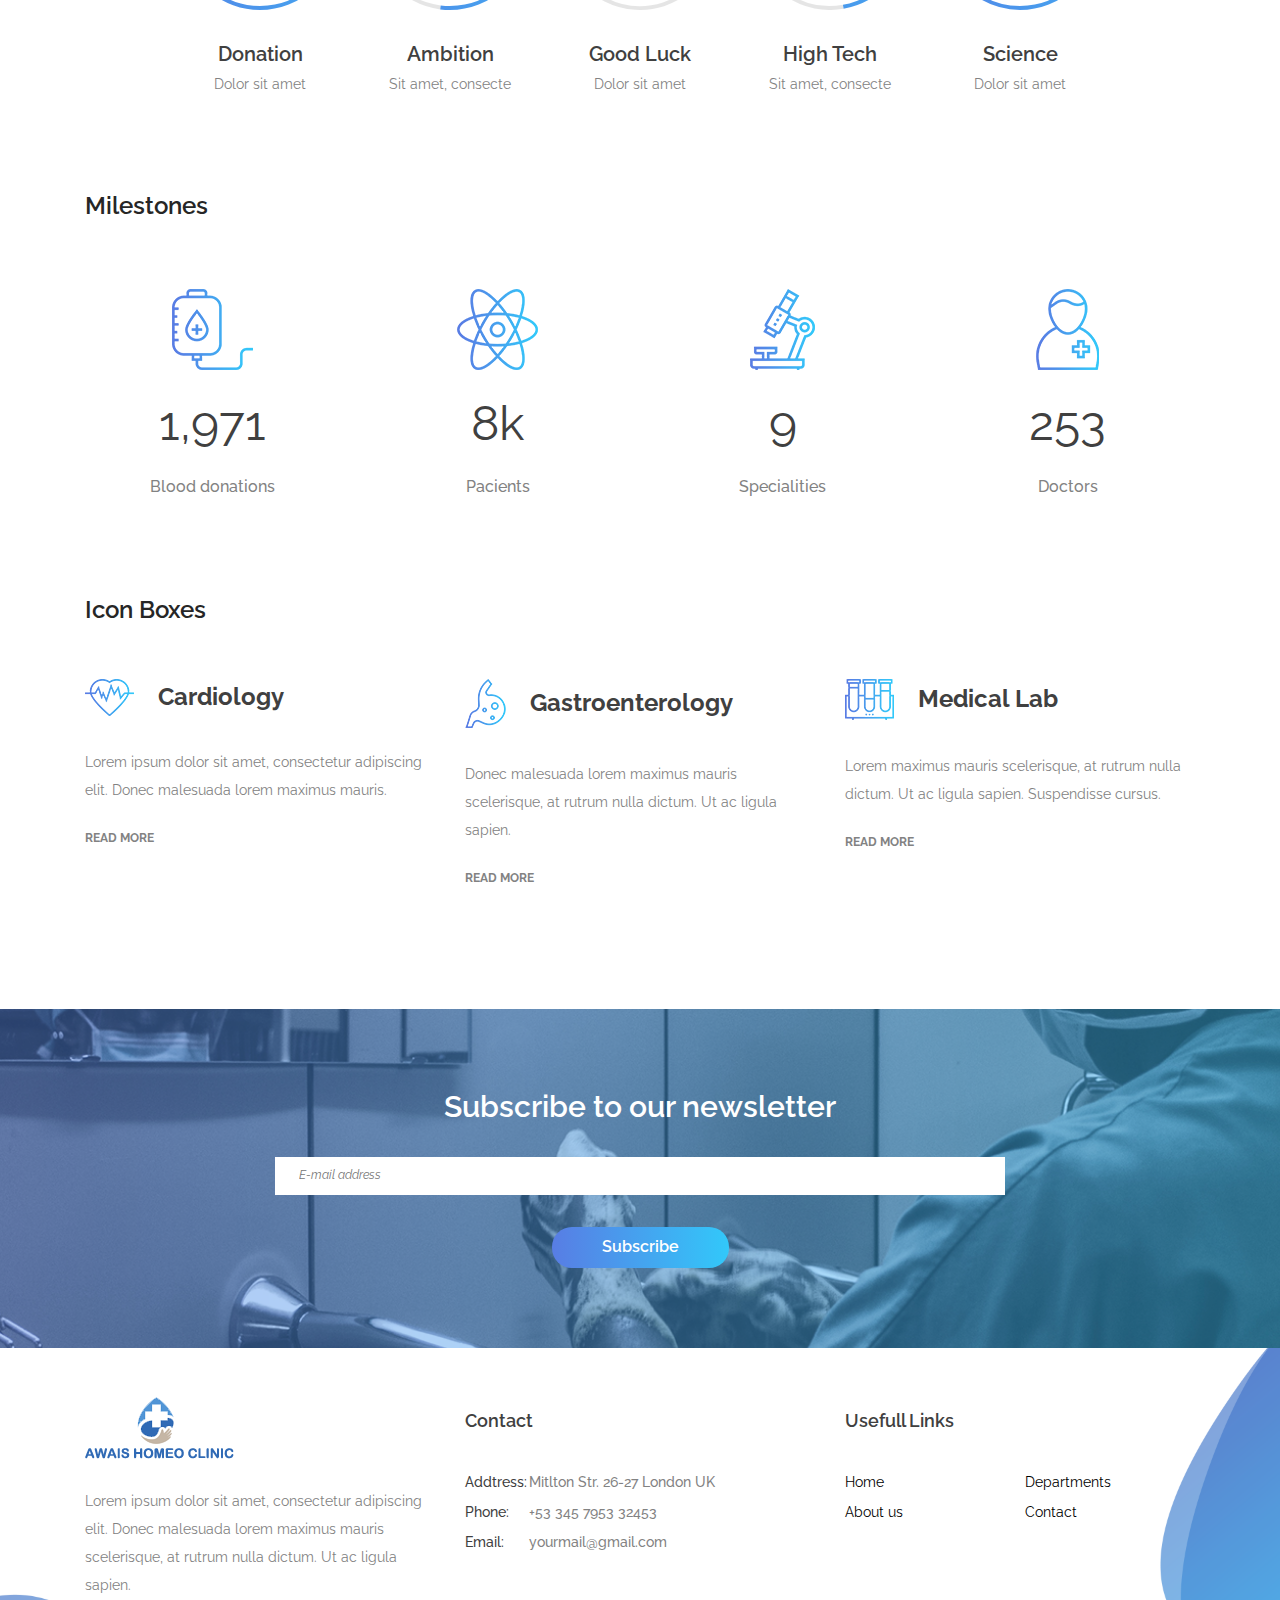
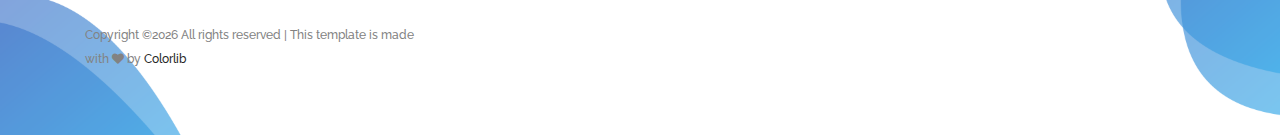
<file: source/elements.html>
<!DOCTYPE html>
<html lang="en">
<head>
    <title>Hello World</title>

    <!-- Required meta tags -->
    <meta charset="utf-8">
    <meta name="viewport" content="width=device-width, initial-scale=1, shrink-to-fit=no">

    <!-- Bootstrap CSS -->
    <link rel="stylesheet" href="css/bootstrap.min.css">

    <!-- Swiper CSS -->
    <link rel="stylesheet" href="css/swiper.min.css">

    <link rel="stylesheet" type="text/css" href="https://cdnjs.cloudflare.com/ajax/libs/font-awesome/4.7.0/css/font-awesome.min.css">

    <!-- Styles -->
    <link rel="stylesheet" href="style.css">
</head>
<body class="single-page elements-page">
    <header class="site-header">
    <div class="nav-bar">
        <div class="container">
            <div class="row">
                <div class="col-12 d-flex flex-wrap justify-content-between align-items-center">
                    <div class="site-branding d-flex align-items-center">
                        <a class="d-block" href="index.html" rel="home"><img class="d-block" src="images/logo.png" alt="logo"></a>
                    </div><!-- .site-branding -->

                    <nav class="site-navigation d-flex justify-content-end align-items-center">
                        <ul class="d-flex flex-column flex-lg-row justify-content-lg-end align-items-center">
                            <li class="current-menu-item"><a href="index.html">Home</a></li>
                            <li><a href="about.html">About us</a></li>
                            <li><a href="news.html">News</a></li>
                            <li><a href="contact.html">Contact</a></li>

                            <li class="call-btn button gradient-bg mt-3 mt-md-0">
                                <a class="d-flex justify-content-center align-items-center" href="#"><img src="images/emergency-call.png"> +92 321 9521400</a>
                            </li>
                        </ul>
                    </nav><!-- .site-navigation -->

                    <div class="hamburger-menu d-lg-none">
                        <span></span>
                        <span></span>
                        <span></span>
                        <span></span>
                    </div><!-- .hamburger-menu -->
                </div><!-- .col -->
            </div><!-- .row -->
        </div><!-- .container -->
    </div><!-- .nav-bar -->

    <div class="container">
        <div class="row">
            <div class="col-12">
                <h1>Elements</h1>

                <div class="breadcrumbs">
                    <ul class="d-flex flex-wrap align-items-center p-0 m-0">
                        <li><a href="#">Home</a></li>
                        <li>Elements</li>
                    </ul>
                </div><!-- .breadcrumbs -->
            </div>
        </div>
    </div>

    <img class="header-img" src="images/elements-bg.png" alt="">
</header><!-- .site-header -->

    <div class="container">
        <div class="row elements-wrap">
            <div class="col-12">
                <header class="entry-header elements-heading">
                    <h2 class="entry-title">Buttons</h2>
                </header>

                <div class="entry-content elements-container">
                    <a href="#" class="button gradient-bg">Read More</a>
                    <a href="#" class="button dark">Read More</a>
                    <a href="#" class="button">Read More</a>
                </div>
            </div>
        </div>

        <div class="row elements-wrap">
            <div class="col-12">
                <header class="entry-header elements-heading">
                    <h2 class="entry-title">Accordion & Tabs</h2>
                </header>

                <div class="entry-content elements-container">
                    <div class="row">
                        <div class="col-12 col-md-6">
                            <div class="accordion-wrap type-accordion">
                                <h3 class="entry-title d-flex justify-content-between align-items-center active">Elit mir congue ligula et efficitur pellentesqu<span class="arrow-r"></span></h3>

                                <div class="entry-content">
                                    <p>Lorem ipsum dolor sit amet, consectetur adipiscing elit. Donec malesuada lorem maximus mauris. Lorem ipsum dolor sit amet, consectetur adipiscing elit. Donec malesuada lorem maximus mauris.</p>
                                </div>

                                <h3 class="entry-title d-flex justify-content-between align-items-center">Pulvinar elit mi. Integer congue ligula et efficitur <span class="arrow-r"></span></h3>

                                <div class="entry-content">
                                    <p>Lorem ipsum dolor sit amet, consectetur adipiscing elit. Donec malesuada lorem maximus mauris. Lorem ipsum dolor sit amet, consectetur adipiscing elit. Donec malesuada lorem maximus mauris.</p>
                                </div>

                                <h3 class="entry-title d-flex justify-content-between align-items-center">Pellentesque pulvinar elit mi. Integer congue<span class="arrow-r"></span></h3>

                                <div class="entry-content">
                                    <p>Lorem ipsum dolor sit amet, consectetur adipiscing elit. Donec malesuada lorem maximus mauris. Lorem ipsum dolor sit amet, consectetur adipiscing elit. Donec malesuada lorem maximus mauris.</p>
                                </div>
                            </div>
                        </div>

                        <div class="col-12 col-md-6">
                            <div class="tabs">
                                <ul class="tabs-nav d-flex  flex-wrap">
                                    <li class="tab-nav d-flex justify-content-center align-items-center" data-target="#tab_1">Pellentesque pulv</li>
                                    <li class="tab-nav d-flex justify-content-center align-items-center" data-target="#tab_2"> Pellentesque</li>
                                    <li class="tab-nav d-flex justify-content-center align-items-center" data-target="#tab_3">Consectetur diam</li>
                                </ul>

                                <div class="tabs-container">
                                    <div id="tab_1" class="tab-content">
                                        <img src="images/element-thumb.jpg" alt="">
                                        <h4>Scelerisque, at rutrum nulla</h4>
                                        <p>Amet, consectetur adipiscing elit. Donec malesuada lorem maximus mauris scel erisque, at rutrum nulla dictum. Ut ac ligula sapien. Suspendisse cursus fauci bus finibus. Curabitur ut augue.</p>
                                    </div>

                                    <div id="tab_2" class="tab-content">
                                        <img src="images/element-thumb.jpg" alt="">
                                        <h4>Scelerisque, at rutrum nulla</h4>
                                        <p>Amet, consectetur adipiscing elit. Donec malesuada lorem maximus mauris scel erisque, at rutrum nulla dictum. Ut ac ligula sapien. Suspendisse cursus fauci bus finibus. Curabitur ut augue.</p>
                                    </div>

                                    <div id="tab_3" class="tab-content">
                                        <img src="images/element-thumb.jpg" alt="">
                                        <h4>Scelerisque, at rutrum nulla</h4>
                                        <p>Amet, consectetur adipiscing elit. Donec malesuada lorem maximus mauris scel erisque, at rutrum nulla dictum. Ut ac ligula sapien. Suspendisse cursus fauci bus finibus. Curabitur ut augue.</p>
                                    </div>
                                </div>
                            </div>
                        </div>
                    </div>
                </div>
            </div>
        </div>

        <div class="row elements-wrap">
            <div class="col-12">
                <header class="entry-header elements-heading">
                    <h2 class="entry-title">Loaders</h2>
                </header>

                <div class="entry-content elements-container">
                    <div class="row">
                        <div class="col-12 col-sm-6 col-md-4 offset-lg-1 col-lg-2">
                            <div class="circular-progress-bar">
                                <div class="circle" id="loader_1">
                                    <strong class="d-flex justify-content-center"></strong>
                                </div>

                                <h3 class="entry-title">Donation <span>Dolor sit amet</span></h3>
                            </div>
                        </div>

                        <div class="col-12 col-sm-6 col-md-4 col-lg-2">
                            <div class="circular-progress-bar">
                                <div class="circle" id="loader_2">
                                    <strong class="d-flex justify-content-center"></strong>
                                </div>

                                <h3 class="entry-title">Ambition<span>Sit amet, consecte</span></h3>
                            </div>
                        </div>

                        <div class="col-12 col-sm-6 col-md-4 col-lg-2">
                            <div class="circular-progress-bar">
                                <div class="circle" id="loader_3">
                                    <strong class="d-flex justify-content-center"></strong>
                                </div>

                                <h3 class="entry-title">Good Luck<span>Dolor sit amet</span></h3>
                            </div>
                        </div>

                        <div class="col-12 col-sm-6 col-md-4 col-lg-2">
                            <div class="circular-progress-bar">
                                <div class="circle" id="loader_4">
                                    <strong class="d-flex justify-content-center"></strong>
                                </div>

                                <h3 class="entry-title">High Tech<span>Sit amet, consecte</span></h3>
                            </div>
                        </div>

                        <div class="col-12 col-sm-6 col-md-4 col-lg-2">
                            <div class="circular-progress-bar">
                                <div class="circle" id="loader_5">
                                    <strong class="d-flex justify-content-center"></strong>
                                </div>

                                <h3 class="entry-title">Science<span>Dolor sit amet</span></h3>
                            </div>
                        </div>
                    </div>
                </div>
            </div>
        </div>

        <div class="row elements-wrap">
            <div class="col-12">
                <header class="entry-header elements-heading">
                    <h2 class="entry-title">Milestones</h2>
                </header>

                <div class="milestones">
                    <div class="row flex flex-wrap justify-content-between">
                        <div class="col-12 col-sm-6 col-lg-3 mt-5 mt-lg-0">
                            <div class="counter-box">
                                <div class="d-flex justify-content-center align-items-center">
                                    <img src="images/blood-donation.png" alt="">
                                </div>

                                <div class="d-flex justify-content-center align-items-baseline">
                                    <div class="start-counter" data-to="5632" data-speed="2000"></div>
                                </div>

                                <h3 class="entry-title">Blood donations</h3><!-- entry-title -->
                            </div><!-- counter-box -->
                        </div><!-- .col -->

                        <div class="col-12 col-sm-6 col-lg-3 mt-5 mt-lg-0">
                            <div class="counter-box">
                                <div class="d-flex justify-content-center align-items-center">
                                    <img src="images/pacients.png" alt="">
                                </div>

                                <div class="d-flex justify-content-center align-items-baseline">
                                    <div class="start-counter" data-to="23" data-speed="2000"></div>
                                    <div class="counter-k">k</div>
                                </div>

                                <h3 class="entry-title">Pacients</h3><!-- entry-title -->
                            </div><!-- counter-box -->
                        </div><!-- .col -->

                        <div class="col-12 col-sm-6 col-lg-3 mt-5 mt-lg-0">
                            <div class="counter-box">
                                <div class="d-flex justify-content-center align-items-center">
                                    <img src="images/specialities.png" alt="">
                                </div>

                                <div class="d-flex justify-content-center align-items-baseline">
                                    <div class="start-counter" data-to="25" data-speed="2000"></div>
                                </div>

                                <h3 class="entry-title">Specialities</h3><!-- entry-title -->
                            </div><!-- counter-box -->
                        </div><!-- .col -->

                        <div class="col-12 col-sm-6 col-lg-3 mt-5 mt-lg-0">
                            <div class="counter-box">
                                <div class="d-flex justify-content-center align-items-center">
                                    <img src="images/doctors.png" alt="">
                                </div>

                                <div class="d-flex justify-content-center align-items-baseline">
                                    <div class="start-counter" data-to="723" data-speed="2000"></div>
                                </div>

                                <h3 class="entry-title">Doctors</h3><!-- entry-title -->
                            </div><!-- counter-box -->
                        </div><!-- .col -->
                    </div>
                </div>
            </div>
        </div>

        <div class="row elements-wrap">
            <div class="col-12">
                <header class="entry-header elements-heading">
                    <h2 class="entry-title">Icon Boxes</h2>
                </header>

                <div class="entry-content elements-container">
                    <div class="row align-items-start">
                        <div class="col-12 col-md-6 col-lg-4">
                            <div class="icon-box active">
                                <header class="entry-header d-flex align-items-center">
                                    <img src="images/heart-beat.png" alt="">

                                    <h3 class="entry-title">Cardiology</h3>
                                </header>

                                <div class="entry-content">
                                    <p>Lorem ipsum dolor sit amet, consectetur adipiscing elit. Donec malesuada lorem maximus mauris.</p>
                                </div>

                                <div class="entry-footer">
                                    <a href="#">read More</a>
                                </div>
                            </div>
                        </div>

                        <div class="col-12 col-md-6 col-lg-4 mt-5 mt-lg-0">
                            <div class="icon-box">
                                <header class="entry-header d-flex align-items-center">
                                    <img src="images/stomach.png" alt="">

                                    <h3 class="entry-title">Gastroenterology</h3>
                                </header>

                                <div class="entry-content">
                                    <p>Donec malesuada lorem maximus mauris scelerisque, at rutrum nulla dictum. Ut ac ligula sapien.</p>
                                </div>

                                <div class="entry-footer">
                                    <a href="#">read More</a>
                                </div>
                            </div>
                        </div>

                        <div class="col-12 col-md-6 col-lg-4 mt-5 mt-lg-0">
                            <div class="icon-box">
                                <header class="entry-header d-flex align-items-center">
                                    <img src="images/blood-sample.png" alt="">

                                    <h3 class="entry-title">Medical Lab</h3>
                                </header>

                                <div class="entry-content">
                                    <p>Lorem maximus mauris scelerisque, at rutrum nulla dictum. Ut ac ligula sapien. Suspendisse cursus.</p>
                                </div>

                                <div class="entry-footer">
                                    <a href="#">read More</a>
                                </div>
                            </div>
                        </div>
                    </div>
                </div>
            </div>
        </div>
    </div>

    <div style="margin-top: 120px;"></div>

    <div class="subscribe-banner">
        <div class="container">
            <div class="row">
                <div class="col-12 col-lg-8 offset-lg-2">
                    <h2>Subscribe to our newsletter</h2>

                    <form>
                        <input type="email" placeholder="E-mail address">
                        <input class="button gradient-bg" type="submit" value="Subscribe">
                    </form>
                </div>
            </div>
        </div>
    </div>

    <footer class="site-footer">
        <div class="footer-widgets">
            <div class="container">
                <div class="row">
                    <div class="col-12 col-md-6 col-lg-4">
                        <div class="foot-about">
                            <h2><a href="#"><img src="images/logo.png" alt=""></a></h2>

                            <p>Lorem ipsum dolor sit amet, consectetur adipiscing elit. Donec malesuada lorem maximus mauris scelerisque, at rutrum nulla dictum. Ut ac ligula sapien.</p>

                            <p class="copyright"><!-- Link back to Colorlib can't be removed. Template is licensed under CC BY 3.0. -->
Copyright &copy;<script>document.write(new Date().getFullYear());</script> All rights reserved | This template is made with <i class="fa fa-heart" aria-hidden="true"></i> by <a href="https://colorlib.com" target="_blank">Colorlib</a>
<!-- Link back to Colorlib can't be removed. Template is licensed under CC BY 3.0. --></p>
                        </div><!-- .foot-about -->
                    </div><!-- .col -->

                    <div class="col-12 col-md-6 col-lg-4 mt-5 mt-md-0">
                        <div class="foot-contact">
                            <h2>Contact</h2>

                            <ul class="p-0 m-0">
                                <li><span>Addtress:</span>Mitlton Str. 26-27 London UK</li>
                                <li><span>Phone:</span>+53 345 7953 32453</li>
                                <li><span>Email:</span>yourmail@gmail.com</li>
                            </ul>
                        </div>
                    </div><!-- .col -->

                    <div class="col-12 col-md-6 col-lg-4 mt-5 mt-md-0">
                        <div class="foot-links">
                            <h2>Usefull Links</h2>

                            <ul class="p-0 m-0" >
                                <li ><a href="index.html" style="color: black;">Home</a></li>
                                <li ><a href="about.html" style="color: black;">About us</a></li>
                                <li><a href="#" style="color: black;">Departments</a></li>
                                <li><a href="contact.html" style="color: black;">Contact</a></li>
                                
                            </ul>
                        </div><!-- .foot-links -->
                    </div><!-- .col -->
                </div><!-- .row -->
            </div><!-- .container -->
        </div><!-- .footer-widgets -->
    </footer><!-- .site-footer -->

    <script type='text/javascript' src='js/jquery.js'></script>
    <script type='text/javascript' src='js/jquery.collapsible.min.js'></script>
    <script type='text/javascript' src='js/swiper.min.js'></script>
    <script type='text/javascript' src='js/jquery.countdown.min.js'></script>
    <script type='text/javascript' src='js/circle-progress.min.js'></script>
    <script type='text/javascript' src='js/jquery.countTo.min.js'></script>
    <script type='text/javascript' src='js/jquery.barfiller.js'></script>
    <script type='text/javascript' src='js/custom.js'></script>
</body>
</html>
</file>
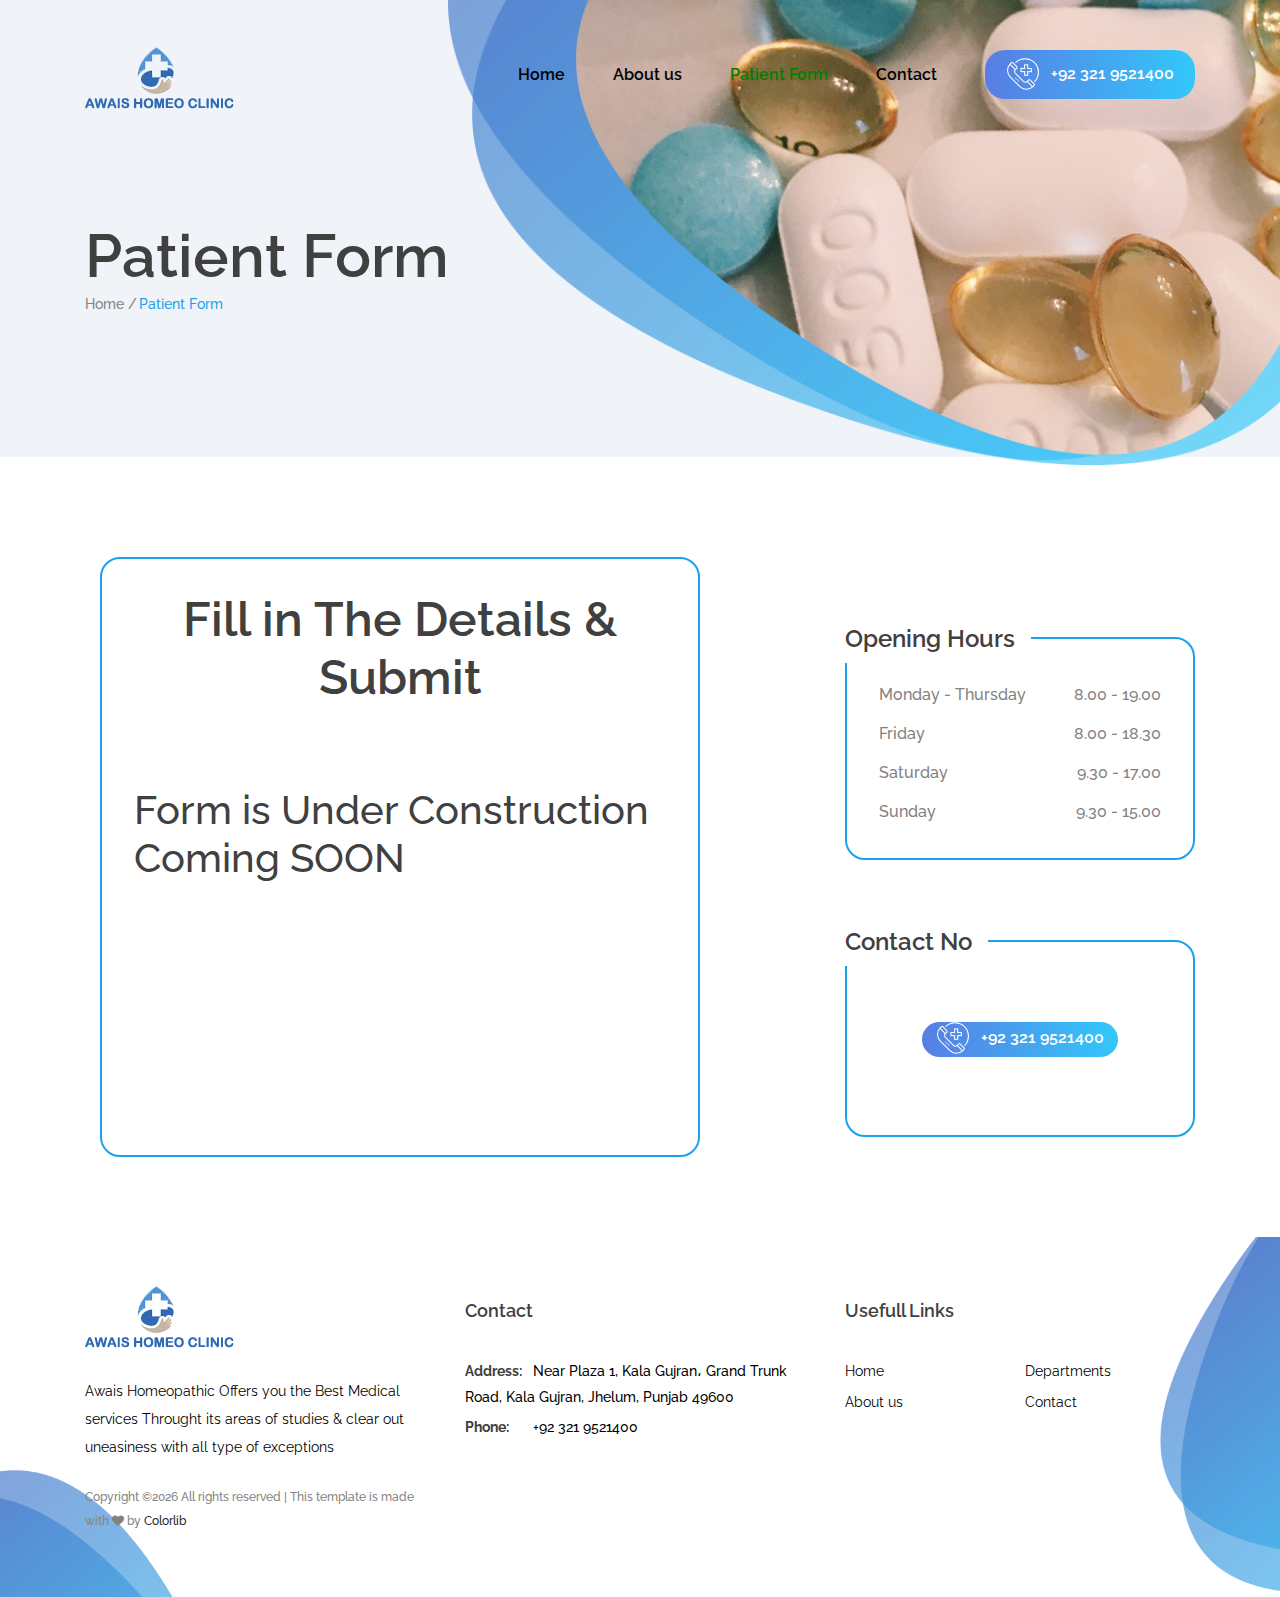
<file: source/news.html>
<!DOCTYPE html>
<html lang="en">
<head>
    <title>Patient Form</title>

    <!-- Required meta tags -->
    <meta charset="utf-8">
    <meta name="viewport" content="width=device-width, initial-scale=1, shrink-to-fit=no">

    <!-- Bootstrap CSS -->
    <link rel="stylesheet" href="css/bootstrap.min.css">

    <!-- Swiper CSS -->
    <link rel="stylesheet" href="css/swiper.min.css">

    <link rel="stylesheet" type="text/css" href="https://cdnjs.cloudflare.com/ajax/libs/font-awesome/4.7.0/css/font-awesome.min.css">

    <!-- Styles -->
    <link rel="stylesheet" href="style.css">
</head>
<body class="single-page blog-page">
    <header class="site-header">
        <div class="nav-bar">
            <div class="container">
                <div class="row">
                    <div class="col-12 d-flex flex-wrap justify-content-between align-items-center">
                        <div class="site-branding d-flex align-items-center">
                            <a class="d-block" href="index.html" rel="home"><img class="d-block" src="images/logo.png" alt="logo"></a>
                        </div><!-- .site-branding -->

                        <nav class="site-navigation d-flex justify-content-end align-items-center">
                            <ul class="d-flex flex-column flex-lg-row justify-content-lg-end align-items-center">
                                <li><a href="index.html">Home</a></li>
                                <li><a href="about.html">About us</a></li>
                                <li class="current-menu-item"><a href="news.html">Patient Form</a></li>
                                <li><a href="contact.html">Contact</a></li>

                                <li class="call-btn button gradient-bg mt-3 mt-md-0">
                                    <a class="d-flex justify-content-center align-items-center" href="#"><img src="images/emergency-call.png"> +92 321 9521400</a>
                                </li>
                            </ul>
                        </nav><!-- .site-navigation -->

                        <div class="hamburger-menu d-lg-none">
                            <span></span>
                            <span></span>
                            <span></span>
                            <span></span>
                        </div><!-- .hamburger-menu -->
                    </div><!-- .col -->
                </div><!-- .row -->
            </div><!-- .container -->
        </div><!-- .nav-bar -->

        <div class="container">
            <div class="row">
                <div class="col-12">
                    <h1>Patient Form</h1>

                    <div class="breadcrumbs">
                        <ul class="d-flex flex-wrap align-items-center p-0 m-0">
                            <li><a href="#">Home</a></li>
                            <li>Patient Form</li>
                        </ul>
                    </div><!-- .breadcrumbs -->
                </div>
            </div>
        </div>

        <img class="header-img" src="images/news-bg.png" alt="">
    </header><!-- .site-header -->

    <div class="container">
        <div class="row">
            <div class="col-12 col-lg-8">
                <div class="the-news"> 
                    <div class="col-12 col-md-6 col-lg-5 mt-5 mt-lg-0">
                    <div class="patient-form">
                        <h2 class="d-flex align-items-center" >Fill in The Details & Submit</h2>
                        <!--
                        <form class="d-flex flex-wrap justify-content-between">
                            
                            <input type="text" placeholder="Name">

                            <select class="select-department" style="color: gray;">
                                <option value="value1" >Male</option>
                                <option value="value2">Female</option>
                                <option value="value3">Others...</option>
                            </select>

                            <input type="number" placeholder="Phone No">
                            <input type="number" placeholder="Age" style="margin-top: 20px;">

                            <input type="text" placeholder="Subject Of Matter" style="margin-top: 20px; width: 307px;">

                            <input type="text" placeholder="Message" style="margin-top: 20px; width: 550px; padding-bottom: 80px; ">

                            <input class="button gradient-bg" type="submit" value="Submit" style="margin-top: 20px;">
                        </form> 
-->

<h1>
Form is Under Construction
Coming SOON</h1>
                        
                    </div>

                </div>

                <!--
                    <div class="row">
                        <div class="col-12 col-md-6">
                            <div class="the-news-wrap">
                                <figure class="post-thumbnail">
                                    <a href="#"><img src="images/news-1.png" alt=""></a>
                                </figure>

                                <header class="entry-header">
                                    <h3>The latest in Medicine</h3>

                                    <div class="post-metas d-flex flex-wrap align-items-center">
                                        <div class="posted-date"><label>Date: </label><a href="#">April 12, 2018</a></div>

                                        <div class="posted-by"><label>By: </label><a href="#">Dr. Jake Williams</a></div>

                                        <div class="post-comments"><a href="#">2 Comments</a></div>
                                    </div>
                                </header>

                                <div class="entry-content">
                                    <p>Lorem ipsum dolor sit amet, consectetur adipiscing elit. Donec malesuada lorem maximus mauris scelerisque, at rutrum nulla dictum. Ut ac ligula sapien. Suspendisse cursus faucibus finibus. </p>
                                </div>

                                <footer class="entry-footer mt-5">
                                    <a class="button gradient-bg" href="#">Read More</a>
                                </footer>
                            </div>
                        </div>

                        <div class="col-12 col-md-6">
                            <div class="the-news-wrap">
                                <figure class="post-thumbnail">
                                    <a href="#"><img src="images/news-2.png" alt=""></a>
                                </figure>

                                <header class="entry-header">
                                    <h3>All you need to know about pills</h3>

                                    <div class="post-metas d-flex flex-wrap align-items-center">
                                        <div class="posted-date"><label>Date: </label><a href="#">April 12, 2018</a></div>

                                        <div class="posted-by"><label>By: </label><a href="#">Dr. Jake Williams</a></div>

                                        <div class="post-comments"><a href="#">2 Comments</a></div>
                                    </div>
                                </header>

                                <div class="entry-content">
                                    <p>Lorem ipsum dolor sit amet, consectetur adipiscing elit. Donec malesuada lorem maximus mauris scelerisque, at rutrum nulla dictum. Ut ac ligula sapien. Suspendisse cursus faucibus finibus. </p>
                                </div>

                                <footer class="entry-footer mt-5">
                                    <a class="button gradient-bg" href="#">Read More</a>
                                </footer>
                            </div>
                        </div>

                        <div class="col-12 col-md-6">
                            <div class="the-news-wrap">
                                <figure class="post-thumbnail">
                                    <a href="#"><img src="images/news-6.png" alt=""></a>
                                </figure>

                                <header class="entry-header">
                                    <h3>Marketing and Medicine</h3>

                                    <div class="post-metas d-flex flex-wrap align-items-center">
                                        <div class="posted-date"><label>Date: </label><a href="#">April 12, 2018</a></div>

                                        <div class="posted-by"><label>By: </label><a href="#">Dr. Jake Williams</a></div>

                                        <div class="post-comments"><a href="#">2 Comments</a></div>
                                    </div>
                                </header>

                                <div class="entry-content">
                                    <p>Lorem ipsum dolor sit amet, consectetur adipiscing elit. Donec malesuada lorem maximus mauris scelerisque, at rutrum nulla dictum. Ut ac ligula sapien. Suspendisse cursus faucibus finibus. </p>
                                </div>

                                <footer class="entry-footer mt-5">
                                    <a class="button gradient-bg" href="#">Read More</a>
                                </footer>
                            </div>
                        </div>

                        <div class="col-12 col-md-6">
                            <div class="the-news-wrap">
                                <figure class="post-thumbnail">
                                    <a href="#"><img src="images/news-4.png" alt=""></a>
                                </figure>

                                <header class="entry-header">
                                    <h3>Marketing and Medicine</h3>

                                    <div class="post-metas d-flex flex-wrap align-items-center">
                                        <div class="posted-date"><label>Date: </label><a href="#">April 12, 2018</a></div>

                                        <div class="posted-by"><label>By: </label><a href="#">Dr. Jake Williams</a></div>

                                        <div class="post-comments"><a href="#">2 Comments</a></div>
                                    </div>
                                </header>

                                <div class="entry-content">
                                    <p>Lorem ipsum dolor sit amet, consectetur adipiscing elit. Donec malesuada lorem maximus mauris scelerisque, at rutrum nulla dictum. Ut ac ligula sapien. Suspendisse cursus faucibus finibus. </p>
                                </div>

                                <footer class="entry-footer mt-5">
                                    <a class="button gradient-bg" href="#">Read More</a>
                                </footer>
                            </div>
                        </div>

                        <div class="col-12 col-md-6">
                            <div class="the-news-wrap">
                                <figure class="post-thumbnail">
                                    <a href="#"><img src="images/news-5.png" alt=""></a>
                                </figure>

                                <header class="entry-header">
                                    <h3>Marketing and Medicine</h3>

                                    <div class="post-metas d-flex flex-wrap align-items-center">
                                        <div class="posted-date"><label>Date: </label><a href="#">April 12, 2018</a></div>

                                        <div class="posted-by"><label>By: </label><a href="#">Dr. Jake Williams</a></div>

                                        <div class="post-comments"><a href="#">2 Comments</a></div>
                                    </div>
                                </header>

                                <div class="entry-content">
                                    <p>Lorem ipsum dolor sit amet, consectetur adipiscing elit. Donec malesuada lorem maximus mauris scelerisque, at rutrum nulla dictum. Ut ac ligula sapien. Suspendisse cursus faucibus finibus. </p>
                                </div>

                                <footer class="entry-footer mt-5">
                                    <a class="button gradient-bg" href="#">Read More</a>
                                </footer>
                            </div>
                        </div>

                        <div class="col-12 col-md-6">
                            <div class="the-news-wrap">
                                <figure class="post-thumbnail">
                                    <a href="#"><img src="images/news-3.png" alt=""></a>
                                </figure>

                                <header class="entry-header">
                                    <h3>Marketing and Medicine</h3>

                                    <div class="post-metas d-flex flex-wrap align-items-center">
                                        <div class="posted-date"><label>Date: </label><a href="#">April 12, 2018</a></div>

                                        <div class="posted-by"><label>By: </label><a href="#">Dr. Jake Williams</a></div>

                                        <div class="post-comments"><a href="#">2 Comments</a></div>
                                    </div>
                                </header>

                                <div class="entry-content">
                                    <p>Lorem ipsum dolor sit amet, consectetur adipiscing elit. Donec malesuada lorem maximus mauris scelerisque, at rutrum nulla dictum. Ut ac ligula sapien. Suspendisse cursus faucibus finibus. </p>
                                </div>

                                <footer class="entry-footer mt-5">
                                    <a class="button gradient-bg" href="#">Read More</a>
                                </footer>
                            </div>
                        </div>

                        <div class="col-12">
                            <ul class="pagination d-flex flex-wrap align-items-center p-0">
                                <li class="active"><a href="#">01</a></li>
                                <li><a href="#">02</a></li>
                                <li><a href="#">03</a></li>
                            </ul>
                        </div>
                    </div> -->
                </div>
            </div>

            <div class="col-12 col-lg-4">
                <div class="sidebar">
                 <!--   <div class="search-widget">
                        <form class="flex flex-wrap align-items-center">
                            <input type="search" placeholder="Search...">
                            <button type="submit" class="flex justify-content-center align-items-center">Search</button>
                        </form>
                    </div>
                -->
                <!--
                    <div class="sidebar-cats">
                        <h2 class="widget-title">Categories</h2>

                        <ul class="p-0 m-0">
                            <li><a href="#">Radiology</a></li>
                            <li><a href="#">Cardiology</a></li>
                            <li><a href="#">Gastroenterology</a></li>
                            <li><a href="#">Neurology</a></li>
                            <li><a href="#">General surgery</a></li>
                        </ul>
                    </div>
                --> <!--
                    <div class="popular-posts">
                        <h2 class="widget-title">Latest Posts</h2>

                        <ul class="p-0 m-0">
                            <li class="d-flex flex-wrap justify-content-between">
                                <figure><a href="#"><img src="images/p-1.jpg" alt=""></a></figure>

                                <div class="entry-content">
                                    <h3 class="entry-title"><a href="#">A big discovery for medicine worldwide</a></h3>

                                    <div class="posted-date">Feb 05, 2018</div>
                                </div>
                            </li>

                            <li class="d-flex flex-wrap justify-content-between">
                                <figure><a href="#"><img src="images/p-2.jpg" alt=""></a></figure>

                                <div class="entry-content">
                                    <h3 class="entry-title"><a href="#">Dentistry for everybody under 18</a></h3>

                                    <div class="posted-date">Feb 05, 2018</div>
                                </div>
                            </li>

                            <li class="d-flex flex-wrap justify-content-between">
                                <figure><a href="#"><img src="images/p-3.jpg" alt=""></a></figure>

                                <div class="entry-content">
                                    <h3 class="entry-title"><a href="#">When it’s time to take pills</a></h3>

                                    <div class="posted-date">Feb 05, 2018</div>
                                </div>
                            </li>
                        </ul>
                    </div> --><!-- .cat-links -->

                    <div class="opening-hours">
                        <h2 class="d-flex align-items-center">Opening Hours</h2>

                        <ul class="p-0 m-0">
                            <li>Monday - Thursday <span>8.00 - 19.00</span></li>
                            <li>Friday <span>8.00 - 18.30</span></li>
                            <li>Saturday <span>9.30 - 17.00</span></li>
                            <li>Sunday <span>9.30 - 15.00</span></li>
                        </ul>
                    </div>

                    <div class="emergency-box">
                        <h2 class="d-flex align-items-center">Contact No</h2>

                        <div class="call-btn text-center">
                            <a class="d-flex justify-content-center align-items-center button gradient-bg" href="#"><img src="images/emergency-call.png"> +92 321 9521400</a>
                        </div>

                        <p></p>
                    </div>
                </div>
            </div>
        </div>
    </div>
<!--
    <div class="subscribe-banner">
        <div class="container">
            <div class="row">
                <div class="col-12 col-lg-8 offset-lg-2">
                    <h2>Subscribe to our newsletter</h2>

                    <form>
                        <input type="email" placeholder="E-mail address">
                        <input class="button gradient-bg" type="submit" value="Subscribe">
                    </form>
                </div>
            </div>
        </div>
    </div>
-->
    <footer class="site-footer">
        <div class="footer-widgets">
            <div class="container">
                <div class="row">
                    <div class="col-12 col-md-6 col-lg-4">
                        <div class="foot-about">
                            <h2><a href="#"><img src="images/logo.png" alt=""></a></h2>

                            <p style="color: black;">Awais Homeopathic Offers you the Best Medical services Throught its areas of studies & clear out uneasiness with all type of exceptions </p>

                            <p class="copyright"><!-- Link back to Colorlib can't be removed. Template is licensed under CC BY 3.0. -->
Copyright &copy;<script>document.write(new Date().getFullYear());</script> All rights reserved | This template is made with <i class="fa fa-heart" aria-hidden="true"></i> by <a href="https://colorlib.com" target="_blank">Colorlib</a>
<!-- Link back to Colorlib can't be removed. Template is licensed under CC BY 3.0. --></p>
                        </div><!-- .foot-about -->
                    </div><!-- .col -->

                    <div class="col-12 col-md-6 col-lg-4 mt-5 mt-md-0">
                        <div class="foot-contact">
                            <h2>Contact</h2>

                            <ul class="p-0 m-0">
                                <li style="color: black;"><span><strong>Address:</strong></span> Near Plaza 1, Kala Gujran، Grand Trunk Road, Kala Gujran, Jhelum, Punjab 49600</li>
                                <li style="color: black;"><span><strong>Phone:</strong></span> +92 321 9521400</li>
                                
                            </ul>
                        </div>
                    </div><!-- .col -->

                    <div class="col-12 col-md-6 col-lg-4 mt-5 mt-md-0">
                        <div class="foot-links">
                            <h2>Usefull Links</h2>

                            <ul class="p-0 m-0" >
                                <li ><a href="index.html" style="color: black;">Home</a></li>
                                <li ><a href="about.html" style="color: black;">About us</a></li>
                                <li><a href="#" style="color: black;">Departments</a></li>
                                <li><a href="contact.html" style="color: black;">Contact</a></li>
                                
                            </ul>
                        </div><!-- .foot-links -->
                    </div><!-- .col -->
                </div><!-- .row -->
            </div><!-- .container -->
        </div><!-- .footer-widgets -->
    </footer><!-- .site-footer -->

    <script type='text/javascript' src='js/jquery.js'></script>
    <script type='text/javascript' src='js/jquery.collapsible.min.js'></script>
    <script type='text/javascript' src='js/swiper.min.js'></script>
    <script type='text/javascript' src='js/jquery.countdown.min.js'></script>
    <script type='text/javascript' src='js/circle-progress.min.js'></script>
    <script type='text/javascript' src='js/jquery.countTo.min.js'></script>
    <script type='text/javascript' src='js/jquery.barfiller.js'></script>
    <script type='text/javascript' src='js/custom.js'></script>
</body>
</html>
</file>
<file: source/style.css>
@import url('https://fonts.googleapis.com/css?family=Raleway:200,300,400,500,600,700');

body {
    color: #404040;
    font-size: 16px;
    line-height: 1.8;
    font-family: 'Raleway', sans-serif;
}

img {
    vertical-align: baseline;
}

/*--------------------------------------------------------------
# Links
--------------------------------------------------------------*/
a {
    color: #262626;
}

a:visited {
    color: #757686;
}

a:hover, a:focus, a:active {
    color: #262626;
}

a:focus {
    outline: thin dotted;
}

a:hover, a:active {
    outline: 0;
    list-style: none;
}

/*--------------------------------------------------------------
# Site Header
--------------------------------------------------------------*/
.site-header {
    position: relative;
}

.nav-bar {
    position: absolute;
    top: 0;
    left: 0;
    z-index: 9999;
    width: 100%;
    padding: 20px 0;
}

/*
# Site Branding
--------------------------------*/
.site-branding {
    width: calc(100% - 24px);
    padding: 20px 0;
}

.site-branding a {
    margin-top: 6px;
}

@media screen and (min-width: 992px){
    .site-branding {
        width: auto;
    }
}

/*
  Hamburger Menu
----------------------------------------*/
.hamburger-menu {
    position: relative;
    width: 24px;
    height: 22px;
    margin: 0 auto;
    transition: .5s ease-in-out;
    cursor: pointer;
}

.hamburger-menu span {
    display: block;
    position: absolute;
    height: 2px;
    width: 100%;
    background: #262626;
    border-radius: 10px;
    opacity: 1;
    left: 0;
    transition: .25s ease-in-out;
}

.hamburger-menu span:nth-child(1) {
    top: 2px;
}

.hamburger-menu span:nth-child(2),
.hamburger-menu span:nth-child(3) {
    top: 10px;
}

.hamburger-menu span:nth-child(4) {
    top: 18px;
}

.hamburger-menu.open span:nth-child(1) {
    top: 18px;
    width: 0;
    left: 50%;
}

.hamburger-menu.open span:nth-child(2) {
    transform: rotate(45deg);
}

.hamburger-menu.open span:nth-child(3) {
    transform: rotate(-45deg);
}

.hamburger-menu.open span:nth-child(4) {
    top: 18px;
    width: 0;
    left: 50%;
}

/*
# Main Menu
--------------------------------*/
.site-navigation ul {
    position: fixed;
    top: 0;
    left: -320px;
    z-index: 9999;
    width: 320px;
    max-width: calc(100% - 120px);
    height: 100%;
    padding: 30px 15px;
    margin: 0;
    background: #fff;
    list-style: none;
    overflow-x: scroll;
    transition: all 0.35s;
}

.site-navigation.show ul {
    left: 0;
}

.site-navigation ul li {
    margin: 0 24px;
}

.site-navigation ul li a {
    display: block;
    padding: 16px 0;
    font-size: 16px;
    font-weight: 600;
    line-height: 1;
    color: black;
    text-decoration: none;
    transition: color .35s;
}

/*
# Call Button
--------------------------------*/
.call-btn {
    min-width: 210px;
    padding: 8px 12px 6px !important;
    margin-left: 24px;
    margin-right: 0 !important;
}

.call-btn img {
    display: inline-block;
    margin-right: 12px;
}

.call-btn a {
    padding: 0 !important;
    font-size: 16px;
    font-weight: 600;
    color: #fff !important;
}

@media screen and (min-width: 992px) {
    .site-navigation ul {
        position: relative;
        top: auto;
        left: auto;
        width: 100%;
        max-width: 100%;
        height: auto;
        padding: 0;
        overflow: auto;
        background: transparent;
    }

    .site-navigation ul li a {
        padding: 30px 0;
    }
}


.site-navigation ul li.current-menu-item a {
    color: green;
}
.site-navigation ul li a:hover
{
    color: #18a3eb;
}
/*--------------------------------------------------------------
# Hero Section
--------------------------------------------------------------*/
.hero-slider {
    max-height: 950px;
}

.hero-content-wrap {
    min-height: 640px;
    position: relative;
    color: #fff;

    background-size: cover;
    background-position: center;
}

.hero-content-overlay {
    top: 0;
    left: 0;
    background: rgba(0,0,0,0);
}

.hero-content-overlay h1 {
    margin: 0;
    font-size: 60px;
    font-weight: 600;
    line-height: 1.2;
    color: #404040;
}

.hero-content-overlay p {
    font-size: 14px;
    font-weight: 500;
    line-height: 2;
    color: #828282;
}

.hero-slider .pagination-wrap {
    top: 50%;
    left: 0;
    z-index: 99;
    width: 120px;
    margin-top: -60px;
}

.hero-slider .swiper-pagination-bullet {
    width: 120px;
    height: 28px;
    margin-bottom: 12px;
    border-radius: 0;
    border-bottom: 2px solid transparent;
    font-size: 16px;
    font-weight: 600;
    color: #aaaaaa;
    background: transparent;
    opacity: 1;
    text-align: right;
}

.hero-slider .swiper-pagination-bullet-active {
    color: #18a3eb;
    border-color: #18a3eb;
}

@media screen and (max-width: 1400px) {
    .hero-slider .swiper-pagination-bullet {
        width: 60px;
    }
}

@media screen and (max-width: 576px) {
    .hero-slider .pagination-wrap {
        top: auto;
        bottom: 60px;
        margin-top: 0;
    }

    .hero-slider .swiper-pagination-bullet {
        width: 30px;
        margin-left: 15px;
    }
}

/*--------------------------------------------------------------
# Elements Page
--------------------------------------------------------------*/
.elements-wrap {
    margin-top: 80px;
}

.elements-page .elements-heading .entry-title {
    font-size: 24px;
    font-weight: 600;
    color: #262626;
}

.elements-page .elements-container {
    margin-top: 54px;
}

.elements-page .btn {
    margin-right: 20px;
}

/*
# Button
----------------------------------*/
.button {
    padding: 12px 50px 10px;
    margin-right: 32px;
    border: 0;
    border-bottom: 3px solid #18a3eb;
    border-radius: 20px;
    font-size: 16px;
    font-weight: 600;
    line-height: 1;
    color: #404040;
    outline: none;
    background: #f0f4f8;
    text-decoration: none !important;
}

.button:focus {
    outline: none;
    box-shadow: none;
}

.button.dark {
    border-color: transparent;
    color: #fff;
    background: #18a3eb;
}

.button.gradient-bg {
    border-color: transparent;
    background: -moz-linear-gradient(180deg, rgba(50,200,250,1) 0%, rgba(88,125,228,1) 100%); /* ff3.6+ */
    background: -webkit-gradient(linear, left top, right top, color-stop(0%, rgba(50,200,250,1)), color-stop(100%, rgba(88,125,228,1))); /* safari4+,chrome */
    background: -webkit-linear-gradient(180deg, rgba(50,200,250,1) 0%, rgba(88,125,228,1) 100%); /* safari5.1+,chrome10+ */
    background: -o-linear-gradient(180deg, rgba(50,200,250,1) 0%, rgba(88,125,228,1) 100%); /* opera 11.10+ */
    background: -ms-linear-gradient(180deg, rgba(50,200,250,1) 0%, rgba(88,125,228,1) 100%); /* ie10+ */
    background: linear-gradient(270deg, rgba(50,200,250,1) 0%, rgba(88,125,228,1) 100%); /* w3c */
    filter: progid:DXImageTransform.Microsoft.gradient( startColorstr='#18a3eb', endColorstr='#587de4',GradientType=1 ); /* ie6-9 */
    color: #fff;
}

/*
# Accordion
----------------------------------*/
.accordion-wrap {
    position: relative;
}

.accordion-wrap .entry-content {
    margin: 0;
}

.accordion-wrap .entry-title {
    padding: 12px 38px;
    margin-bottom: 15px;
    background: #f3f3f3;
    font-size: 16px;
    font-weight: 600;
    color: #404040;
    cursor: pointer;
}

.accordion-wrap .entry-title {
    border: 0;
    background: -moz-linear-gradient(180deg, rgba(50,200,250,1) 0%, rgba(88,125,228,1) 100%); /* ff3.6+ */
    background: -webkit-gradient(linear, left top, right top, color-stop(0%, rgba(50,200,250,1)), color-stop(100%, rgba(188,125,228,1))); /* safari4+,chrome */
    background: -webkit-linear-gradient(180deg, rgba(50,200,250,1) 0%, rgba(88,125,228,1) 100%); /* safari5.1+,chrome10+ */
    background: -o-linear-gradient(180deg, rgba(50,200,250,1) 0%, rgba(88,125,228,1) 100%); /* opera 11.10+ */
    background: -ms-linear-gradient(180deg, rgba(50,200,250,1) 0%, rgba(88,125,228,1) 100%); /* ie10+ */
    background: linear-gradient(270deg, rgba(50,200,250,1) 0%, rgba(88,125,228,1) 100%); /* w3c */
    filter: progid:DXImageTransform.Microsoft.gradient( startColorstr='#18a3eb', endColorstr='#18a3eb',GradientType=1 ); /* ie6-9 */
    color: #fff;
}

.accordion-wrap .entry-title .arrow-r::before,
.accordion-wrap .entry-title .arrow-d::before {
    content: "+";
    font-size: 24px;
    font-weight: 400;
}

.accordion-wrap .entry-title .arrow-d::before {
    content: "-";
}

/*
# Content
----------------------------------*/
.accordion-wrap .entry-content {
    display: none;
}

.accordion-wrap .entry-content p {
    padding: 10px 0;
    font-size: 14px;
    line-height: 2;
    color: #828282;
}

/*
# Tabs
----------------------------------*/
ul.tabs-nav {
    margin: 0;
    padding: 0;
    list-style: none;
}

ul.tabs-nav .tab-nav {
    padding: 12px 24px;
    margin-right: 6px;
    margin-bottom: 10px;
    background: #eaf1f3;
    font-size: 16px;
    font-weight: 600;
    color: #404040;
    cursor: pointer;
    transition: all .35s;
}

ul.tabs-nav .tab-nav.active {
    border: 0;
    background: -moz-linear-gradient(180deg, rgba(50,200,250,1) 0%, rgba(88,125,228,1) 100%); /* ff3.6+ */
    background: -webkit-gradient(linear, left top, right top, color-stop(0%, rgba(50,200,250,1)), color-stop(100%, rgba(88,125,228,1))); /* safari4+,chrome */
    background: -webkit-linear-gradient(180deg, rgba(50,200,250,1) 0%, rgba(88,125,228,1) 100%); /* safari5.1+,chrome10+ */
    background: -o-linear-gradient(180deg, rgba(50,200,250,1) 0%, rgba(88,125,228,1) 100%); /* opera 11.10+ */
    background: -ms-linear-gradient(180deg, rgba(50,200,250,1) 0%, rgba(88,125,228,1) 100%); /* ie10+ */
    background: linear-gradient(270deg, rgba(50,200,250,1) 0%, rgba(88,125,228,1) 100%); /* w3c */
    filter: progid:DXImageTransform.Microsoft.gradient( startColorstr='#18a3eb', endColorstr='#18a3eb',GradientType=1 ); /* ie6-9 */
    color: #fff;
}

.tabs .tab-nav {
    margin-bottom: -1px;
    z-index: 99;
}

.tabs-container {
    padding: 60px 0;
}

.tab-content {
    display: none;
}

.tab-content img {
    float: left;
    margin-right: 32px;
    margin-bottom: 32px;
}

.tab-content h4 {
    margin-bottom: 24px;
    font-size: 18px;
    font-weight: 600;
    color: #404040;
}

.tab-content p {
    margin-bottom: 0;
    font-size: 14px;
    line-height: 2;
    color: #929191;
}

/*
# Circular Progress Bar
----------------------------------*/
.circular-progress-bar {
    margin: 20px 0;
    text-align: center;
}

.circular-progress-bar .circle {
    position: relative;
    width: 156px;
    height: 156px;
    margin: 0 auto;
}

.circular-progress-bar .circle strong {
    position: absolute;
    top: 50%;
    left: 0;
    margin-top: -24px;
    width: 100%;
    font-size: 30px;
    font-weight: 500;
    line-height: 1;
    color: #404040;
}

.circular-progress-bar .entry-title {
    margin-top: 32px;
    font-size: 20px;
    font-weight: 600;
    color: #404040;
}

.circular-progress-bar .entry-title span {
    display: block;
    margin-top: 10px;
    font-size: 14px;
    font-weight: 400;
    color: #828282;
}

/*
# Counter Box
----------------------------------*/
.counter-box {
    margin: 60px 0 20px;
    text-align: center;
}

.counter-box .start-counter {
    margin-top: 10px;
    font-size: 48px;
    font-weight: 400;
    color: #404040;
}

.counter-box .counter-k {
    font-size: 48px;
}

.counter-box .entry-title {
    margin-top: 10px;
    font-size: 16px;
    color: #828282;
}

/*
# Icon Box
----------------------------------*/
.icon-box .entry-header img {
    margin-right: 24px;
}

.icon-box .entry-title {
    margin: 0;
    font-size: 24px;
    font-weight: 700;
    color: #404040;
}

.icon-box .entry-content {
    margin-top: 32px;
}

.icon-box .entry-content p {
    font-size: 14px;
    line-height: 2;
    color: #828282;
}

.icon-box .entry-footer a {
    display: block;
    margin-top: 24px;
    font-size: 12px;
    font-weight: bold;
    color: #828282;
    text-transform: uppercase;
}

/*
# Bar Filler
----------------------------------*/
.barfiller {
    position:relative;
    width:100%;
    height:5px;
    border-radius: 3px;
    background:#d6dee1;
}

.barfiller .fill {
    display:block;
    position:relative;
    width:0px;
    height:100%;
    border-radius: 3px;
    background:#333;
    z-index:1;
}

.barfiller .tipWrap {
    display:none;
}

.barfiller .tip {
    left: 0;
    position: absolute;
    z-index: 2;
    width: 42px;
    height: 42px;
    padding-top: 14px;
    margin-top: -21px;
    border-radius: 50%;
    font-size: 15px;
    font-weight: 500;
    line-height: 1;
    text-align: center;
    background: #18a3eb;
    color: #fff;
}

/*
# Subscribe Banner
--------------------------------*/
.subscribe-banner {
    padding: 80px 0;
    background: url("images/subscribe-bg.png") no-repeat center;
    background-size: cover;
    text-align: center;
}

.subscribe-banner h2 {
    font-size: 30px;
    font-weight: 600;
    color: #fff;
}

.subscribe-banner input[type="email"] {
    width: 100%;
    padding: 8px 24px;
    border: 0;
    margin-top: 24px;
    font-size: 12px;
    font-style: italic;
    color: #404040;
    background: #fff;
    text-align: left;
}

.subscribe-banner input[type="submit"] {
    margin-top: 32px;
    margin-right: 0;
    font-size: 16px;
    font-weight: 600;
    cursor: pointer;
}

/*--------------------------------------------------------------
# Homepage
--------------------------------------------------------------*/
.homepage-boxes {
    padding: 110px 0;
}

/*
# Opening Hours
--------------------------------*/
.opening-hours,
.emergency-box,
.appointment-box,
.contact-info {
    position: relative;
    padding: 32px;
    border-radius: 20px;
    border: 2px solid #18a3eb;
}

.patient-form{
     position: relative;
    padding: 32px;
    border-radius: 20px;
    border: 2px solid #18a3eb;
    width: 600px;
    height: 600px;
}
.opening-hours {
    border-color: #18a3eb;
}

.opening-hours h2,
.emergency-box h2,
.appointment-box h2,
.contact-info h2 {
    position: absolute;
    top: -24px;
    left: -2px;
    height: 48px;
    padding-right: 16px;
    background: #fff;

    font-size: 24px;
    font-weight: 600;
    color: #404040;
}

.opening-hours ul {
    list-style: none;
}

.opening-hours ul li {
    display: flex;
    justify-content: space-between;
    margin-top: 10px;
    font-size: 16px;
    font-weight: 500;
    color: #828282;
}

.opening-hours ul li span {
    display: inline-block;
    margin-left: 5px;
}

/*
# Emergency
--------------------------------*/
.emergency-box {
    padding: 16px;
}

.emergency-box p {
    margin-top: 16px;
    margin-bottom: 0;
    font-size: 13px;
    font-style: italic;
    color: #828282;
}

.emergency-box .call-btn {
    max-width: 220px;
    margin: 24px auto !important;
}

/*
# Make an Appointment
--------------------------------*/
.appointment-box {
    padding: 16px;
}

.appointment-box form {
    margin-top: 24px;
}

.appointment-box form select,
.appointment-box form input[type="text"],
.appointment-box form input[type="number"] {
    display: block;
    width: calc(50% - 5px);
    padding: 12px 16px ;
    margin-bottom: 10px;
    border: 0;

    font-size: 12px;
    font-style: italic;
    color: #828282;
    background: #f0f4f8;
    outline: none;
}

.appointment-box form input[type="submit"] {
    margin-top: 16px;
}

/*
# Our Departments
--------------------------------*/
.our-departments {
    padding: 100px 0;
    background: url(images/departments-bg.jpg) no-repeat;
    background-size: cover;
}

.our-departments-wrap {
    padding: 60px 80px 80px;
    background: -moz-linear-gradient(180deg, rgba(50,200,250,1) 0%, rgba(88,125,228,1) 100%); /* ff3.6+ */
    background: -webkit-gradient(linear, left top, right top, color-stop(0%, rgba(50,200,250,1)), color-stop(100%, rgba(188,125,228,1))); /* safari4+,chrome */
    background: -webkit-linear-gradient(180deg, rgba(50,200,250,1) 0%, rgba(88,125,228,1) 100%); /* safari5.1+,chrome10+ */
    background: -o-linear-gradient(180deg, rgba(50,200,250,1) 0%, rgba(88,125,228,1) 100%); /* opera 11.10+ */
    background: -ms-linear-gradient(180deg, rgba(50,200,250,1) 0%, rgba(88,125,228,1) 100%); /* ie10+ */
    background: linear-gradient(270deg, rgba(50,200,250,1) 0%, rgba(88,125,228,1) 100%); /* w3c */
    filter: progid:DXImageTransform.Microsoft.gradient( startColorstr='#18a3eb', endColorstr='#18a3eb',GradientType=1 ); /* ie6-9 */
}

@media screen and (max-width: 768px){
    .our-departments-wrap {
        padding-right: 30px;
        padding-left: 30px;
    }
}

.our-departments-wrap h2 {
    margin-bottom: 80px;
    font-size: 48px;
    font-weight: 600;
    text-align: center;
    color: #fff;
}

.our-departments-cont {
    margin-bottom: 64px;
}

.our-departments-cont .entry-header {
    min-height: 48px;
}

.our-departments-cont .entry-header img {
    margin-right: 16px;
}

.our-departments-cont h3 {
    margin: 0;
    font-size: 24px;
    font-weight: bold;
    color: #fff;
}

.our-departments-cont .entry-content {
    margin-top: 16px;
}

.our-departments-cont .entry-content p {
    font-size: 14px;
    color: #fff;
}

.our-departments-cont .entry-footer a {
    font-size: 12px;
    font-weight: bold;
    text-transform: uppercase;
    color: #fff;
}

/*
# Section: Testimonial
--------------------------------*/
.testimonial-section {
    margin-top: 100px;
    position: relative;
    height: 100%;
    padding: 100px 0;
}

.testimonial-section h2 {
    margin-bottom: 40px !important;
}

.testimonial-section::before {
    content: '';
    position: absolute;
    top: 0;
    right: 0;
    z-index: -1;
    width: 50%;
    height: 100%;
    background: url("images/testimonial-bg.jpg") no-repeat right center;
    background-size: cover;
}

.testimonial-slider {
    position: relative;
}

.testimonial-slider-wrap {
    position: relative;
    padding: 72px 100px;
    border-radius: 20px;
    background: #fff;
    box-shadow: 40px 20px 27px rgba(0,0,0,.1);
}

.testimonial-bg-shape {
    position: relative;
}

.testimonial-bg-shape::before {
    content: '';
    position: absolute;
    bottom: -90px;
    left: -130px;
    z-index: -1;
    width: 499px;
    height: 492px;
    background: url("images/testimonial-content-bg.png") no-repeat;
}

.testimonial-slider .content-wrap {
    background: #fff;
}

.testimonial-slider .entry-content p {
    position: relative;
    margin-top: 40px;
    font-size: 16px;
    line-height: 2;
    font-style: italic;
    color: #828282;
}

.testimonial-slider .entry-content p::before {
    content: '';
    position: absolute;
    top: -80px;
    left: 0;
    width: 46px;
    height: 46px;
    background: url("images/testimonial-p-bg.png") no-repeat;
}

.testimonial-slider .testimonial-user {
    display: inline-block;
    margin-top: 24px;
    font-size: 16px;
    font-weight: 500;
    color: #404040;
}

.testimonial-slider .testimonial-user span {
    display: block;
    margin-top: 8px;
    font-size: 12px;
    font-weight: 500;
    color: #828282;
}

.testimonial-slider .user-avatar {
    width: 78px;
    height: 78px;
    margin-top: 56px;
    border-radius: 50%;
    overflow: hidden;
    border: 2px solid #18a3eb;
}

.testimonial-slider .user-avatar img {
    width: 100%;
    height: 100%;
    object-fit: cover;
}

.swiper-pagination-wrap {
    position: absolute;
    left: 0;
    bottom: 150px;
    z-index: 99;
    width: 100%;
}

@media screen and (max-width: 768px){

    .testimonial-slider-wrap {
        padding: 72px 30px 120px;
    }

    .swiper-pagination-wrap {
        bottom: 30px;
    }
}

.testimonial-slider .swiper-pagination-bullet {
    width: 52px;
    height: 52px;
    margin: 0 8px;
    opacity: 1 !important;
}

.testimonial-slider .swiper-pagination-bullet:nth-of-type(1) {
    background: url("images/user-1.jpg");
}

.testimonial-slider .swiper-pagination-bullet:nth-of-type(2) {
    background: url("images/user-2.jpg");
}

.testimonial-slider .swiper-pagination-bullet:nth-of-type(3) {
    background: url("images/user-3.jpg");
}

.testimonial-slider .swiper-pagination-bullet:nth-of-type(4) {
    background: url("images/user-4.jpg");
}

.testimonial-slider .swiper-pagination-bullet-active {
    display: none;
}

/*
# News
--------------------------------*/
.the-news {
    padding: 100px 0 40px;
}

.the-news h2,
.testimonial-section h2 {
    margin-bottom: 80px;
    font-size: 48px;
    font-weight: 600;
    text-align: center;
    color: #404040;
}

.testimonial-section h2 {
    text-align: left;
}

.the-news-wrap {
    margin-bottom: 60px;
}

.the-news-wrap figure {
    margin: 0;
}

.the-news-wrap figure img {
    width: 100%;
}

.the-news-wrap h3 {
    margin-top: 24px;
    font-size: 20px;
    font-weight: 600;
    color: #404040;
}

.the-news .post-metas {
    margin-top: 12px;
    font-size: 12px;
    font-weight: 600;
    color: #828282;
}

.the-news .post-metas > div {
    margin-right: 16px;
}

.the-news .post-metas label {
    margin: 0;
    color: #18a3eb;
}

.the-news .post-metas a {
    color: #828282;
}

.the-news-wrap .entry-content {
    margin-top: 32px;
}

.the-news-wrap .entry-content p {
    font-size: 14px;
    line-height: 2;
    color: #828282;
}

/*--------------------------------------------------------------
# Single Page
--------------------------------------------------------------*/
.single-page .site-header {
    position: relative;
    padding: 220px 0 140px;
    background-color: #f0f4f8;
}

.single-page .site-header h1 {
    margin-bottom: 0;
    font-size: 60px;
    font-weight: 600;
    color: #404040;
}

.single-page .site-header .header-img {
    position: absolute;
    top: 0;
    right: 0;
    max-width: 65%;
    height: auto;
}

/*--------------------------------------------------------------
# Breadcrumbs
--------------------------------------------------------------*/
.breadcrumbs {
   font-size: 14px;
    font-weight: 500;
    color: #828282;
}

.breadcrumbs ul {
    list-style: none;
}

.breadcrumbs li {
    position: relative;
    padding-right: 10px;
    margin-right: 5px;
    color: #18a3eb;
}

.breadcrumbs li::after {
    content: "/";
    position: absolute;
    top: 0;
    right: 0;
    width: 6px;
    height: 100%;
    color: #828282;
}

.breadcrumbs li:nth-last-of-type(1)::after {
    display: none;
               }

.breadcrumbs a {
    color: #828282;
}

/*--------------------------------------------------------------
# About Page
--------------------------------------------------------------*/
.med-history {
    padding: 100px 0;
}

.med-history h2,
.medical-team h2,
.quality-services h2 {
    margin-bottom: 48px;
    font-size: 48px;
    font-weight: 600;
    color: #404040;
}

.med-history p {
    font-size: 14px;
    color: #828282;
}

.med-history .button {
    margin-top: 24px;
}

.med-history img {
    max-width: 100%;
}

.faq-stuff {
    padding: 100px 0;
    background: url("images/faq-bg.jpg") no-repeat;
    background-size: cover;
}

.faq-stuff h2 {
    margin-bottom: 64px;
    font-size: 48px;
    font-weight: 600;
    color: #fff;
}

.faq-stuff .accordion-wrap .entry-content p {
    color: #fff;
}

.professional-box,
.quality-box {
    position: relative;
    padding: 32px;
    border-radius: 20px;
    border: 2px solid #fff;
    text-align: center;
}

.professional-box h2,
.quality-box h2 {
    position: absolute;
    top: -24px;
    left: -2px;
    height: 48px;
    padding-right: 16px;
    padding-left: 16px;
    font-size: 24px;
    font-weight: 600;
    color: #404040;
    background: #fff;
}

.professional-box img,
.quality-box img {
    margin: 24px 0;
}

.professional-box p,
.quality-box p {
    margin-bottom: 0;
    font-size: 14px;
    line-height: 2;
    font-weight: 500;
    color: #fff;
}

.medical-team {
    padding: 100px 0;
}

.medical-team h2 {
    margin-bottom: 56px;
}

.medical-team-wrap {
    text-align: center;
}

.medical-team-wrap img {
    max-width: 100%;
    border-radius: 20px;
}

.medical-team-wrap h4 {
    margin-top: 32px;
    font-size: 18px;
    font-weight: 600;
    color: #404040;
}

.medical-team-wrap h5 {
    margin-top: 12px;
    font-size: 14px;
    font-weight: 600;
    color: #828282;
}


/*--------------------------------------------------------------
# Services
--------------------------------------------------------------*/
.quality-services {
    padding: 100px 0;
}

.quality-services h2 {
    text-align: center;
}

.quality-services p {
    font-size: 14px;
    line-height: 2;
    color: #828282;
}

.services-tabs {
    margin: 100px 0;
}

/*--------------------------------------------------------------
# News
--------------------------------------------------------------*/
.blog-page .the-news {
    padding-bottom: 20px;
}

.blog-page .the-news-wrap {
    margin-bottom: 80px;
}

/*--------------------------------------------------------------
# Pagination
--------------------------------------------------------------*/
@media screen and (min-width: 992px){
    .pagination {
        margin-bottom: 100px;
    }
}

.pagination a {
    margin-right: 16px;
    font-size: 16px;
    font-weight: 600;
    line-height: 1;
    color: #828282;
    text-decoration: none;
}

.pagination a:hover,
.pagination .active a {
    color: #18a3eb;
}

/*--------------------------------------------------------------
# Sidebar
--------------------------------------------------------------*/
.sidebar {
    padding: 100px 0;
}

/*
# Search
--------------------------------*/
.search-widget input[type="search"] {
    width: calc(100% - 90px);
    padding: 8px 30px 8px 20px;
    border: 0;
    border-radius: 30px;
    font-size: 14px;
    outline: none;
    background: #f0f4f8;
    color: #404040;
}

.search-widget button[type="submit"] {
    padding: 10px 32px 9px;
    border: 0;
    margin-left: -32px;
    border-radius: 30px;
    font-size: 12px;
    font-weight: 500;
    font-style: italic;
    color: #fff;
    cursor: pointer;
    outline: none;
    background: -moz-linear-gradient(180deg, rgba(50,200,250,1) 0%, rgba(88,125,228,1) 100%); /* ff3.6+ */
    background: -webkit-gradient(linear, left top, right top, color-stop(0%, rgba(50,200,250,1)), color-stop(100%, rgba(88,125,228,1))); /* safari4+,chrome */
    background: -webkit-linear-gradient(180deg, rgba(50,200,250,1) 0%, rgba(88,125,228,1) 100%); /* safari5.1+,chrome10+ */
    background: -o-linear-gradient(180deg, rgba(50,200,250,1) 0%, rgba(88,125,228,1) 100%); /* opera 11.10+ */
    background: -ms-linear-gradient(180deg, rgba(50,200,250,1) 0%, rgba(88,125,228,1) 100%); /* ie10+ */
    background: linear-gradient(270deg, rgba(50,200,250,1) 0%, rgba(88,125,228,1) 100%); /* w3c */
    filter: progid:DXImageTransform.Microsoft.gradient( startColorstr='#18a3eb', endColorstr='#587de4',GradientType=1 ); /* ie6-9 */
}

.widget-title {
    margin-top: 52px;
    margin-bottom: 32px;
    font-size: 24px;
    font-weight: 600;
    color: #404040;
}

/*
# Categories
--------------------------------*/
.sidebar-cats ul {
    list-style: none;
}

.sidebar-cats li {
    margin-bottom: 15px;
    font-size: 14px;
}

.sidebar-cats li a {
    color: #828282;
}

/*
# Popular Posts
--------------------------------*/
.popular-posts ul {
    list-style: none;
}

.popular-posts li {
    margin-bottom: 32px;
}

.popular-posts li:nth-last-of-type(1) {
    margin-bottom: 0;
}

.popular-posts figure,
.popular-posts figure a ,
.popular-posts figure img {
    display: block;
    margin: 0;
}

.popular-posts figure {
    width: 58px;
}

.popular-posts .entry-content {
    width: calc(100% - 72px);
}

.popular-posts h3 {
    font-size: 14px;
}

.popular-posts h3 a {
    color: #828282;
}

.popular-posts .posted-date {
    font-size: 12px;
    font-weight: 500;
    color: #18a3eb;
}

/*
#Opening hours
--------------------------------*/
.sidebar .opening-hours,
.sidebar .emergency-box {
    margin-top: 80px;
}

.sidebar .emergency-box .button {
    max-width: 220px;
    padding: 6px 10px 4px;
    margin: 32px auto;
}

/*--------------------------------------------------------------
# Contact Page
--------------------------------------------------------------*/
.contact-page-short-boxes {
    padding: 100px 0;
}

.contact-info ul {
    list-style: none;
    font-size: 14px;
    font-weight: 500;
    color: #828282;
}

.contact-info ul li {
    margin-top: 20px;
    margin-bottom: 12px;
    font-weight: 500;
}

.contact-info ul li span {
    display: inline-block;
    color: #404040;
}

.contact-info ul li span {
    width:64px;
}

.contact-page-short-boxes .opening-hours ul li {
    margin-top: 20px;
}

.contact-page-short-boxes .emergency-box {
    padding: 32px;
}

.contact-page-short-boxes .emergency-box .button {
    max-width: 220px;
    padding: 6px 10px 4px;
    margin: 0 auto 24px;
}

.contact-form {
    margin-bottom: 100px;
}

.contact-form h2 {
    margin-bottom: 24px;
    background: #fff;
    font-size: 24px;
    font-weight: 600;
    color: #404040;
}

.contact-form input[type="text"],
.contact-form input[type="email"],
.contact-form textarea {
    width: 100%;
    padding: 15px 20px;
    margin-top: 30px;
    border: 0;
    background: #f0f4f8;
    outline: none;
    font-size: 12px;
    line-height: 1;
    font-style: italic;
    color: #828282;
}

.contact-form input[type="submit"] {
    font-size: 16px;
    font-weight: 500;
    margin-top: 30px;
    cursor: pointer;
}

.contact-page-map {
    margin-bottom: 100px;
}

.contact-page-map iframe {
    display: block;
    width: 100%;
    height: 560px;
}

/*--------------------------------------------------------------
# Footer
--------------------------------------------------------------*/
.site-footer {
    position: relative;
    padding: 48px 0;
    background: url("images/footer-bg.png") no-repeat center #fff;
    background-size: cover;
    font-size: 14px;
    color: #828282;
}

.footer-widgets h2 {
    display: flex;
    align-items: center;
    min-height: 50px;
    margin-bottom: 24px;
    font-size: 18px;
    font-weight: 600;
    color: #404040;
}

.foot-about p {
    font-size: 14px;
    line-height: 2;
}

.foot-about p.copyright {
    margin-top: 24px;
    font-size: 12px;
    font-weight: 500;
}

.foot-contact ul {
    list-style: none;
}

.foot-contact ul li {
    margin-bottom: 5px;
    font-weight: 500;
}

.foot-contact ul li span {
    display: inline-block;
    color: #404040;
}

.foot-contact ul li span {
    width:64px;
}

.foot-links ul {
    list-style: none;
    column-count: 2;
    column-gap: 10px;
}

.foot-links ul li {
    margin-bottom: 5px;
}

.foot-links ul li a {
    color: #828282;
}
</file>
